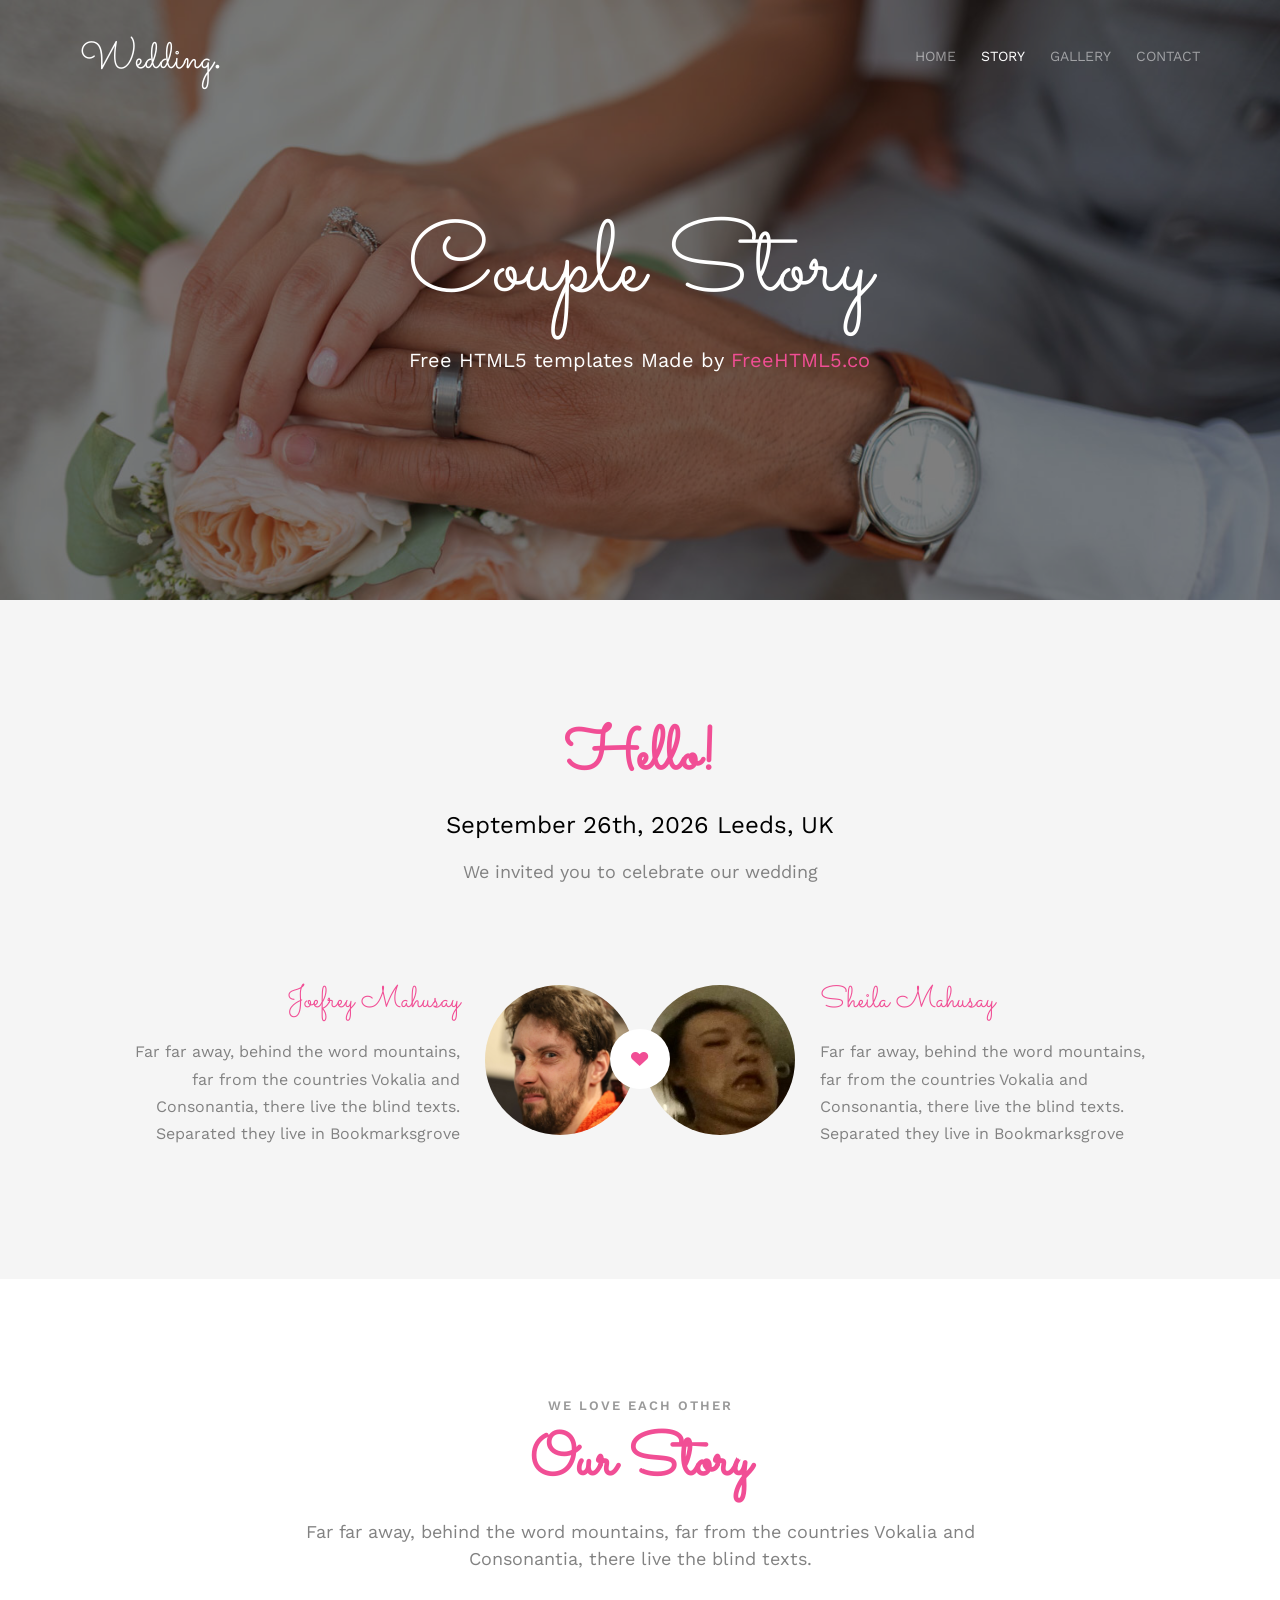
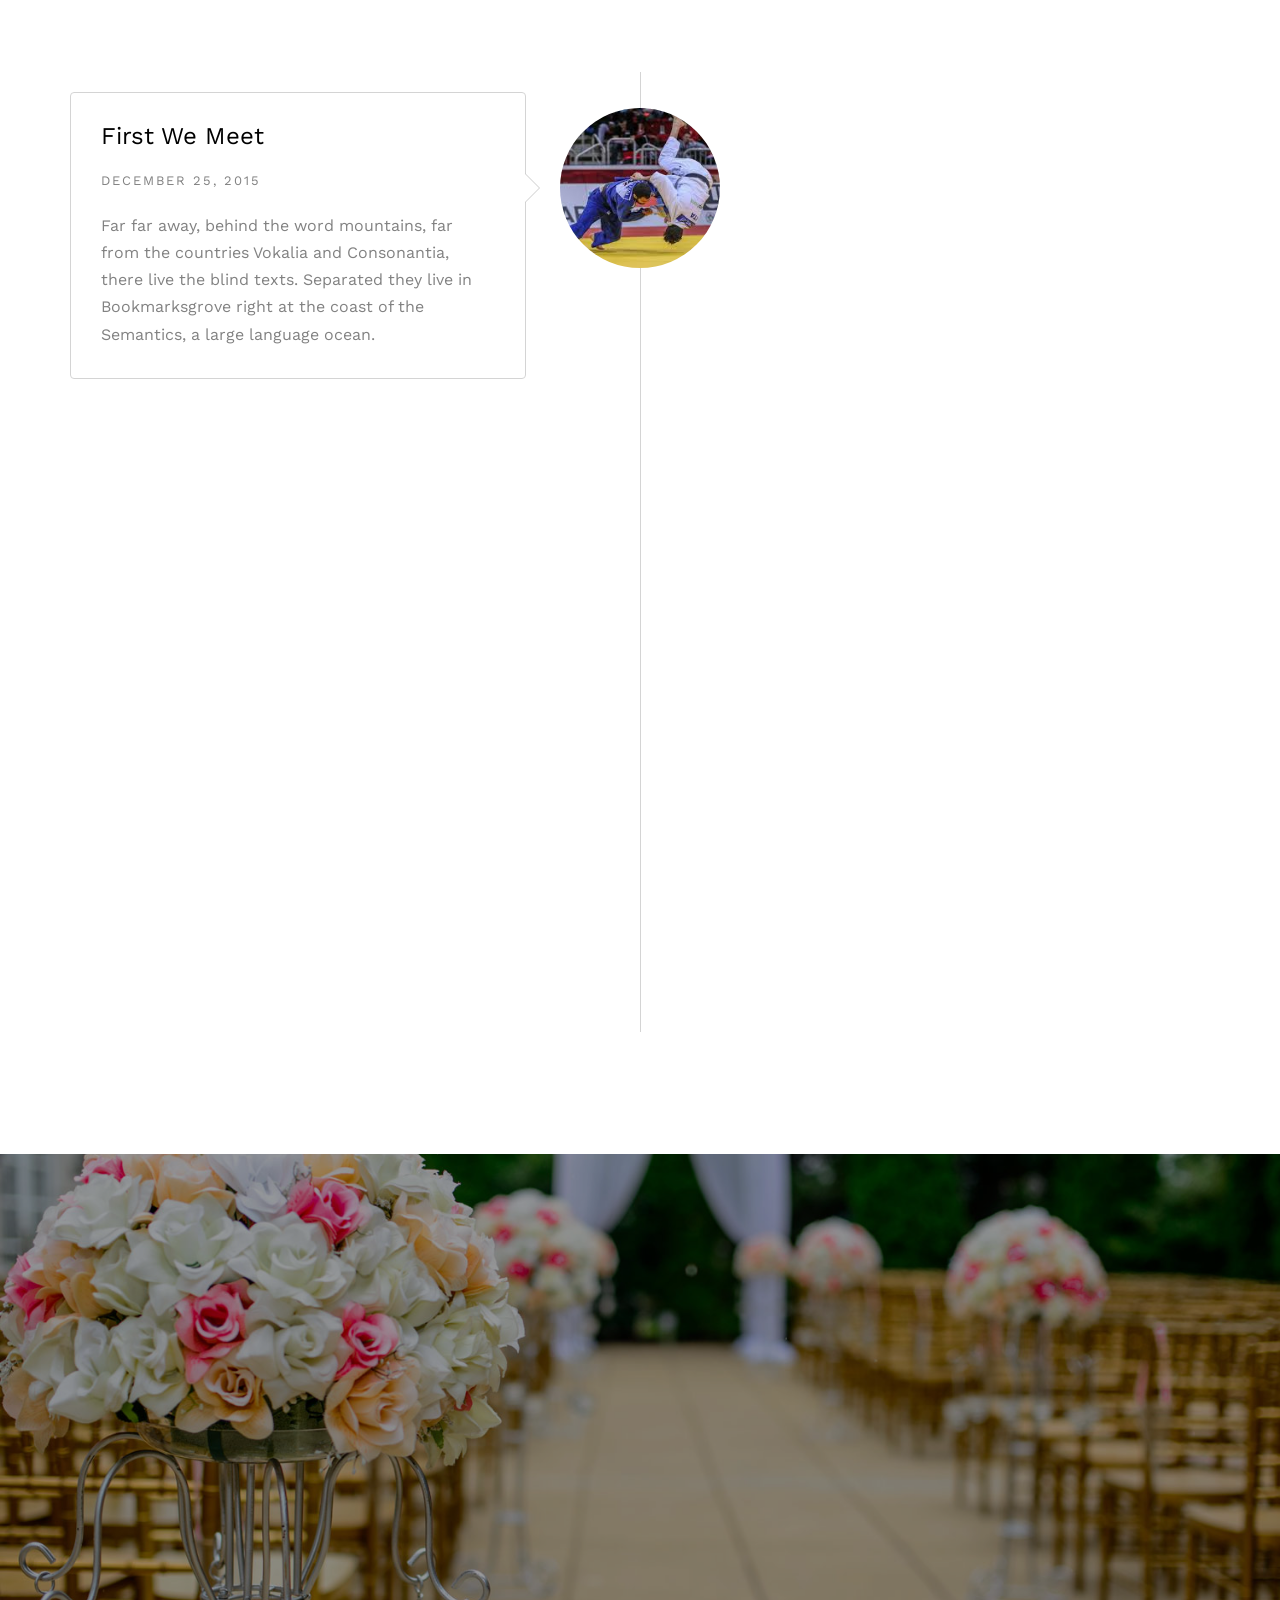
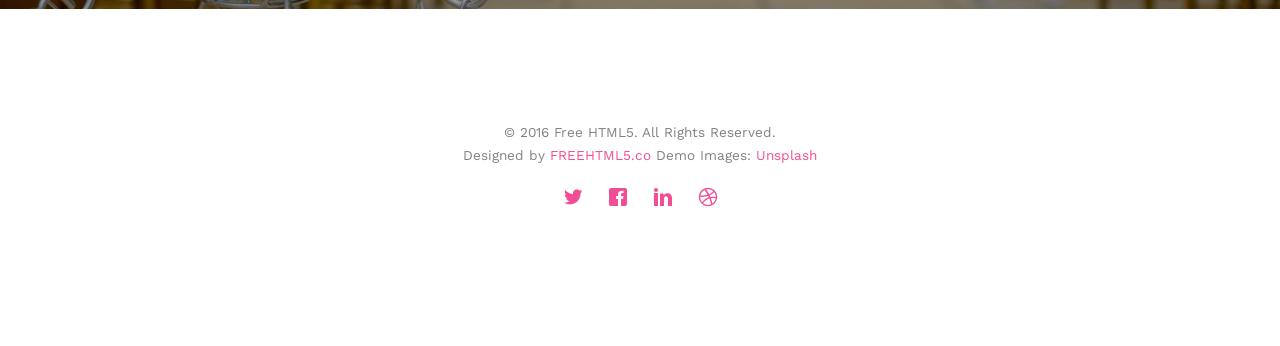
<file: about.html>
<!DOCTYPE html>
<!--[if lt IE 7]>      <html class="no-js lt-ie9 lt-ie8 lt-ie7"> <![endif]-->
<!--[if IE 7]>         <html class="no-js lt-ie9 lt-ie8"> <![endif]-->
<!--[if IE 8]>         <html class="no-js lt-ie9"> <![endif]-->
<!--[if gt IE 8]><!--> <html class="no-js"> <!--<![endif]-->
	<head>
	<meta charset="utf-8">
	<meta http-equiv="X-UA-Compatible" content="IE=edge">
	<title>Chris &amp; Rosi</title>
	<meta name="viewport" content="width=device-width, initial-scale=1">
	<meta name="description" content="Free HTML5 Template by FREEHTML5.CO" />
	<meta name="keywords" content="free html5, free template, free bootstrap, html5, css3, mobile first, responsive" />
	<meta name="author" content="FREEHTML5.CO" />

  <!-- 
	//////////////////////////////////////////////////////

	FREE HTML5 TEMPLATE 
	DESIGNED & DEVELOPED by FREEHTML5.CO
		
	Website: 		http://freehtml5.co/
	Email: 			info@freehtml5.co
	Twitter: 		http://twitter.com/fh5co
	Facebook: 		https://www.facebook.com/fh5co

	//////////////////////////////////////////////////////
	 -->

  	<!-- Facebook and Twitter integration -->
	<meta property="og:title" content=""/>
	<meta property="og:image" content=""/>
	<meta property="og:url" content=""/>
	<meta property="og:site_name" content=""/>
	<meta property="og:description" content=""/>
	<meta name="twitter:title" content="" />
	<meta name="twitter:image" content="" />
	<meta name="twitter:url" content="" />
	<meta name="twitter:card" content="" />

	<link href='https://fonts.googleapis.com/css?family=Work+Sans:400,300,600,400italic,700' rel='stylesheet' type='text/css'>
	<link href="https://fonts.googleapis.com/css?family=Sacramento" rel="stylesheet">
	
	<!-- Animate.css -->
	<link rel="stylesheet" href="css/animate.css">
	<!-- Icomoon Icon Fonts-->
	<link rel="stylesheet" href="css/icomoon.css">
	<!-- Bootstrap  -->
	<link rel="stylesheet" href="css/bootstrap.css">

	<!-- Magnific Popup -->
	<link rel="stylesheet" href="css/magnific-popup.css">

	<!-- Owl Carousel  -->
	<link rel="stylesheet" href="css/owl.carousel.min.css">
	<link rel="stylesheet" href="css/owl.theme.default.min.css">

	<!-- Theme style  -->
	<link rel="stylesheet" href="css/style.css">

	<!-- Modernizr JS -->
	<script src="js/modernizr-2.6.2.min.js"></script>
	<!-- FOR IE9 below -->
	<!--[if lt IE 9]>
	<script src="js/respond.min.js"></script>
	<![endif]-->

	</head>
	<body>
		
	<div class="fh5co-loader"></div>
	
	<div id="page">
	<nav class="fh5co-nav" role="navigation">
		<div class="container">
			<div class="row">
				<div class="col-xs-2">
					<div id="fh5co-logo"><a href="index.html">Wedding<strong>.</strong></a></div>
				</div>
				<div class="col-xs-10 text-right menu-1">
					<ul>
						<li><a href="index.html">Home</a></li>
						<li class="active"><a href="about.html">Story</a></li>
						<li class="has-dropdown">
							<a href="gallery.html">Gallery</a>
							<ul class="dropdown">
								<li><a href="#">HTML5</a></li>
								<li><a href="#">CSS3</a></li>
								<li><a href="#">Sass</a></li>
								<li><a href="#">jQuery</a></li>
							</ul>
						</li>
						<li><a href="contact.html">Contact</a></li>
					</ul>
				</div>
			</div>
			
		</div>
	</nav>

	<header id="fh5co-header" class="fh5co-cover fh5co-cover-sm" role="banner" style="background-image:url(images/img_bg_1.jpg);">
		<div class="overlay"></div>
		<div class="fh5co-container">
			<div class="row">
				<div class="col-md-8 col-md-offset-2 text-center">
					<div class="display-t">
						<div class="display-tc animate-box" data-animate-effect="fadeIn">
							<h1>Couple Story</h1>
							<h2>Free HTML5 templates Made by <a href="http://freehtml5.co" target="_blank">FreeHTML5.co</a></h2>
						</div>
					</div>
				</div>
			</div>
		</div>
	</header>

	<div id="fh5co-couple" class="fh5co-section-gray">
		<div class="container">
			<div class="row">
				<div class="col-md-8 col-md-offset-2 text-center fh5co-heading animate-box">
					<h2>Hello!</h2>
					<h3>September 26th, 2026 Leeds, UK</h3>
					<p>We invited you to celebrate our wedding</p>
				</div>
			</div>
			<div class="couple-wrap animate-box">
				<div class="couple-half">
					<div class="groom">
						<img src="images/groom.jpg" alt="groom" class="img-responsive">
					</div>
					<div class="desc-groom">
						<h3>Joefrey Mahusay</h3>
						<p>Far far away, behind the word mountains, far from the countries Vokalia and Consonantia, there live the blind texts. Separated they live in Bookmarksgrove</p>
					</div>
				</div>
				<p class="heart text-center"><i class="icon-heart2"></i></p>
				<div class="couple-half">
					<div class="bride">
						<img src="images/bride.jpg" alt="groom" class="img-responsive">
					</div>
					<div class="desc-bride">
						<h3>Sheila Mahusay</h3>
						<p>Far far away, behind the word mountains, far from the countries Vokalia and Consonantia, there live the blind texts. Separated they live in Bookmarksgrove</p>
					</div>
				</div>
			</div>
		</div>
	</div>

	<div id="fh5co-couple-story">
		<div class="container">
			<div class="row">
				<div class="col-md-8 col-md-offset-2 text-center fh5co-heading animate-box">
					<span>We Love Each Other</span>
					<h2>Our Story</h2>
					<p>Far far away, behind the word mountains, far from the countries Vokalia and Consonantia, there live the blind texts.</p>
				</div>
			</div>
			<div class="row">
				<div class="col-md-12 col-md-offset-0">
					<ul class="timeline animate-box">
						<li class="animate-box">
							<div class="timeline-badge" style="background-image:url(images/couple-1.jpg);"></div>
							<div class="timeline-panel">
								<div class="timeline-heading">
									<h3 class="timeline-title">First We Meet</h3>
									<span class="date">December 25, 2015</span>
								</div>
								<div class="timeline-body">
									<p>Far far away, behind the word mountains, far from the countries Vokalia and Consonantia, there live the blind texts. Separated they live in Bookmarksgrove right at the coast of the Semantics, a large language ocean.</p>
								</div>
							</div>
						</li>
						<li class="timeline-inverted animate-box">
							<div class="timeline-badge" style="background-image:url(images/couple-2.jpg);"></div>
							<div class="timeline-panel">
								<div class="timeline-heading">
									<h3 class="timeline-title">First Date</h3>
									<span class="date">December 28, 2015</span>
								</div>
								<div class="timeline-body">
									<p>Far far away, behind the word mountains, far from the countries Vokalia and Consonantia, there live the blind texts. Separated they live in Bookmarksgrove right at the coast of the Semantics, a large language ocean.</p>
								</div>
							</div>
						</li>
						<li class="animate-box">
							<div class="timeline-badge" style="background-image:url(images/couple-3.jpg);"></div>
							<div class="timeline-panel">
								<div class="timeline-heading">
									<h3 class="timeline-title">In A Relationship</h3>
									<span class="date">January 1, 2016</span>
								</div>
								<div class="timeline-body">
									<p>Far far away, behind the word mountains, far from the countries Vokalia and Consonantia, there live the blind texts. Separated they live in Bookmarksgrove right at the coast of the Semantics, a large language ocean.</p>
								</div>
							</div>
						</li>
			    	</ul>
				</div>
			</div>
		</div>
	</div>

	<div id="fh5co-started" class="fh5co-bg" style="background-image:url(images/img_bg_4.jpg);">
		<div class="overlay"></div>
		<div class="container">
			<div class="row animate-box">
				<div class="col-md-8 col-md-offset-2 text-center fh5co-heading">
					<h2>Are You Attending?</h2>
					<p>Please Fill-up the form to notify you that you're attending. Thanks.</p>
				</div>
			</div>
			<div class="row animate-box">
				<div class="col-md-10 col-md-offset-1">
					<form class="form-inline">
						<div class="col-md-4 col-sm-4">
							<div class="form-group">
								<label for="name" class="sr-only">Name</label>
								<input type="name" class="form-control" id="name" placeholder="Name">
							</div>
						</div>
						<div class="col-md-4 col-sm-4">
							<div class="form-group">
								<label for="email" class="sr-only">Email</label>
								<input type="email" class="form-control" id="email" placeholder="Email">
							</div>
						</div>
						<div class="col-md-4 col-sm-4">
							<button type="submit" class="btn btn-default btn-block">I am Attending</button>
						</div>
					</form>
				</div>
			</div>
		</div>
	</div>

	<footer id="fh5co-footer" role="contentinfo">
		<div class="container">
			<!-- <div class="row row-pb-md">
				<div class="col-md-4 fh5co-widget">
					<h3>The Company</h3>
					<p>Facilis ipsum reprehenderit nemo molestias. Aut cum mollitia reprehenderit. Eos cumque dicta adipisci architecto culpa amet.</p>
					<p><a href="#">Learn More</a></p>
				</div>
				<div class="col-md-2 col-sm-4 col-xs-6 col-md-push-1">
					<ul class="fh5co-footer-links">
						<li><a href="#">About</a></li>
						<li><a href="#">Help</a></li>
						<li><a href="#">Contact</a></li>
						<li><a href="#">Terms</a></li>
						<li><a href="#">Meetups</a></li>
					</ul>
				</div>

				<div class="col-md-2 col-sm-4 col-xs-6 col-md-push-1">
					<ul class="fh5co-footer-links">
						<li><a href="#">Shop</a></li>
						<li><a href="#">Privacy</a></li>
						<li><a href="#">Testimonials</a></li>
						<li><a href="#">Handbook</a></li>
						<li><a href="#">Held Desk</a></li>
					</ul>
				</div>

				<div class="col-md-2 col-sm-4 col-xs-6 col-md-push-1">
					<ul class="fh5co-footer-links">
						<li><a href="#">Find Designers</a></li>
						<li><a href="#">Find Deelopers</a></li>
						<li><a href="#">Teams</a></li>
						<li><a href="#">Advertise</a></li>
						<li><a href="#">API</a></li>
					</ul>
				</div>
			</div> -->

			<div class="row copyright">
				<div class="col-md-12 text-center">
					<p>
						<small class="block">&copy; 2016 Free HTML5. All Rights Reserved.</small> 
						<small class="block">Designed by <a href="http://freehtml5.co/" target="_blank">FREEHTML5.co</a> Demo Images: <a href="http://unsplash.co/" target="_blank">Unsplash</a></small>
					</p>
					<p>
						<ul class="fh5co-social-icons">
							<li><a href="#"><i class="icon-twitter"></i></a></li>
							<li><a href="#"><i class="icon-facebook"></i></a></li>
							<li><a href="#"><i class="icon-linkedin"></i></a></li>
							<li><a href="#"><i class="icon-dribbble"></i></a></li>
						</ul>
					</p>
				</div>
			</div>

		</div>
	</footer>
	</div>

	<div class="gototop js-top">
		<a href="#" class="js-gotop"><i class="icon-arrow-up"></i></a>
	</div>
	
	<!-- jQuery -->
	<script src="js/jquery.min.js"></script>
	<!-- jQuery Easing -->
	<script src="js/jquery.easing.1.3.js"></script>
	<!-- Bootstrap -->
	<script src="js/bootstrap.min.js"></script>
	<!-- Waypoints -->
	<script src="js/jquery.waypoints.min.js"></script>
	<!-- Carousel -->
	<script src="js/owl.carousel.min.js"></script>
	<!-- countTo -->
	<script src="js/jquery.countTo.js"></script>

	<!-- Stellar -->
	<script src="js/jquery.stellar.min.js"></script>
	<!-- Magnific Popup -->
	<script src="js/jquery.magnific-popup.min.js"></script>
	<script src="js/magnific-popup-options.js"></script>

	<!-- Main -->
	<script src="js/main.js"></script>

	</body>
</html>
</file>
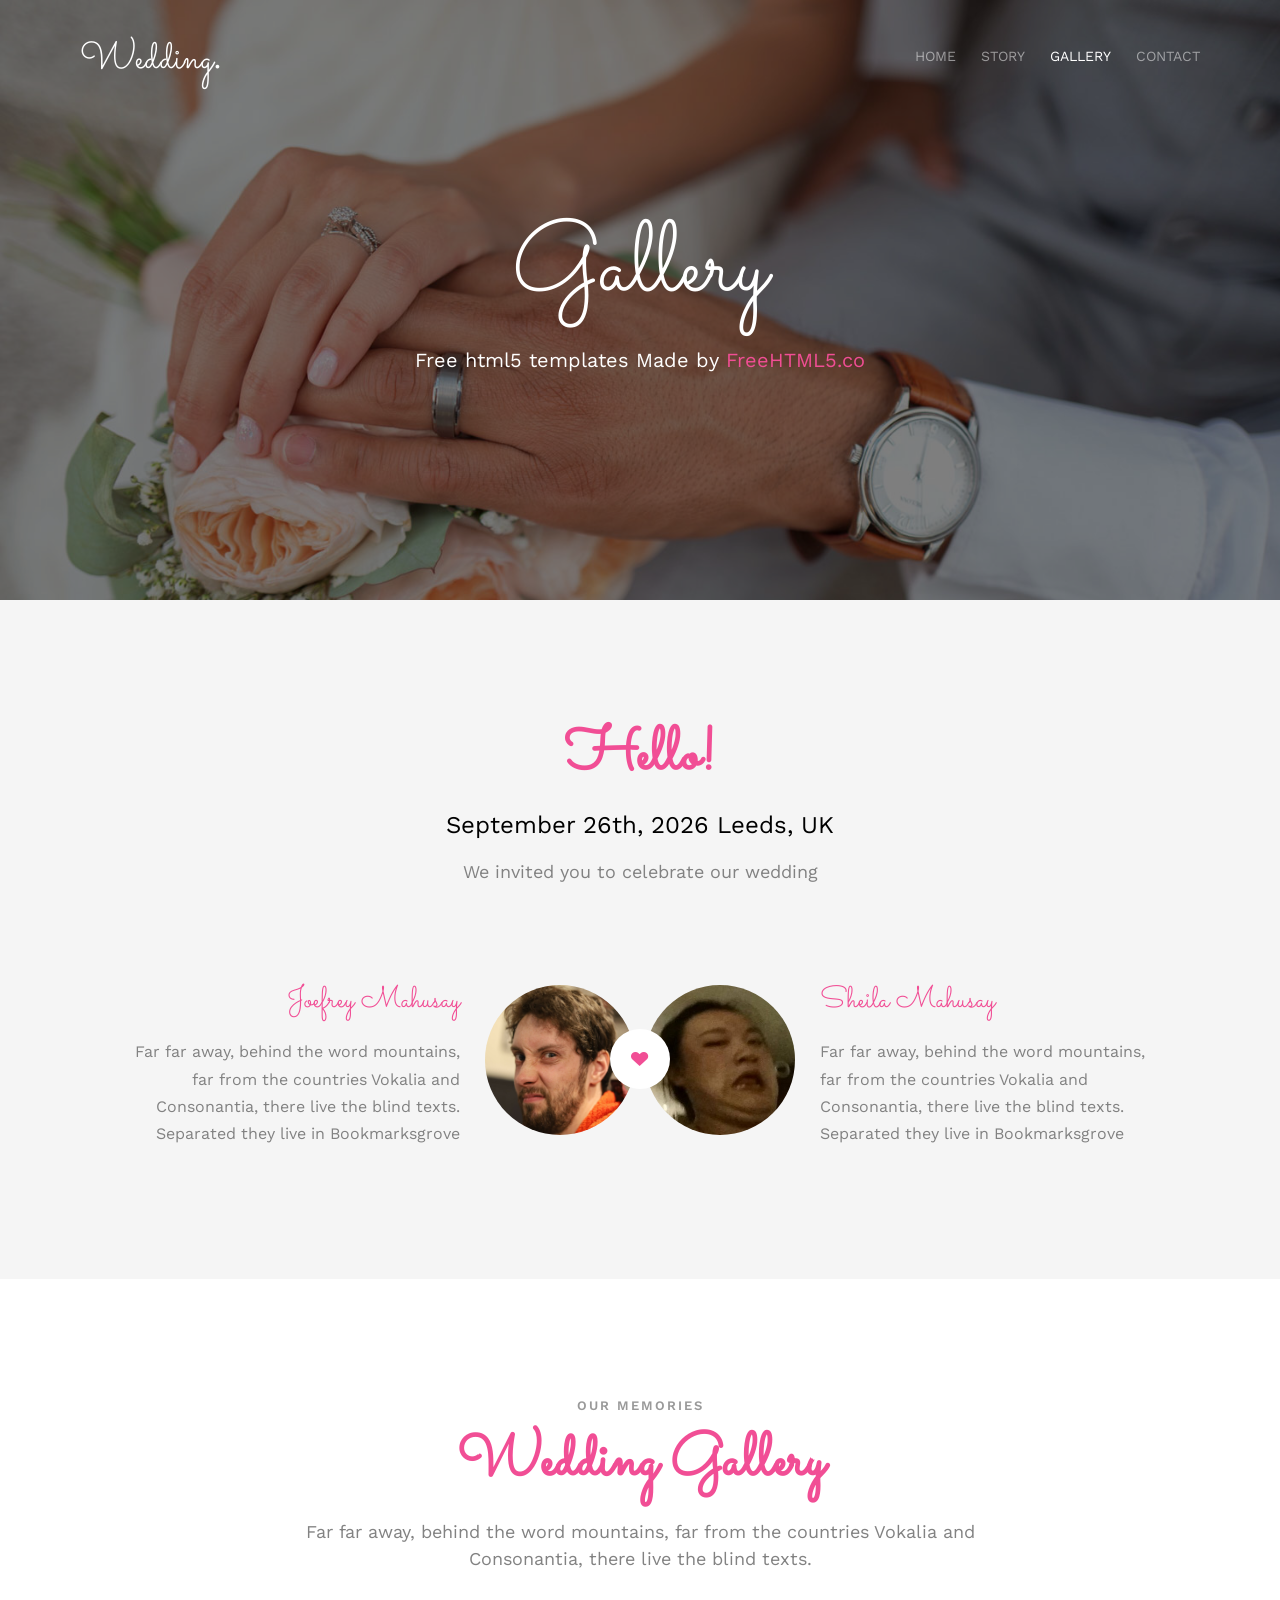
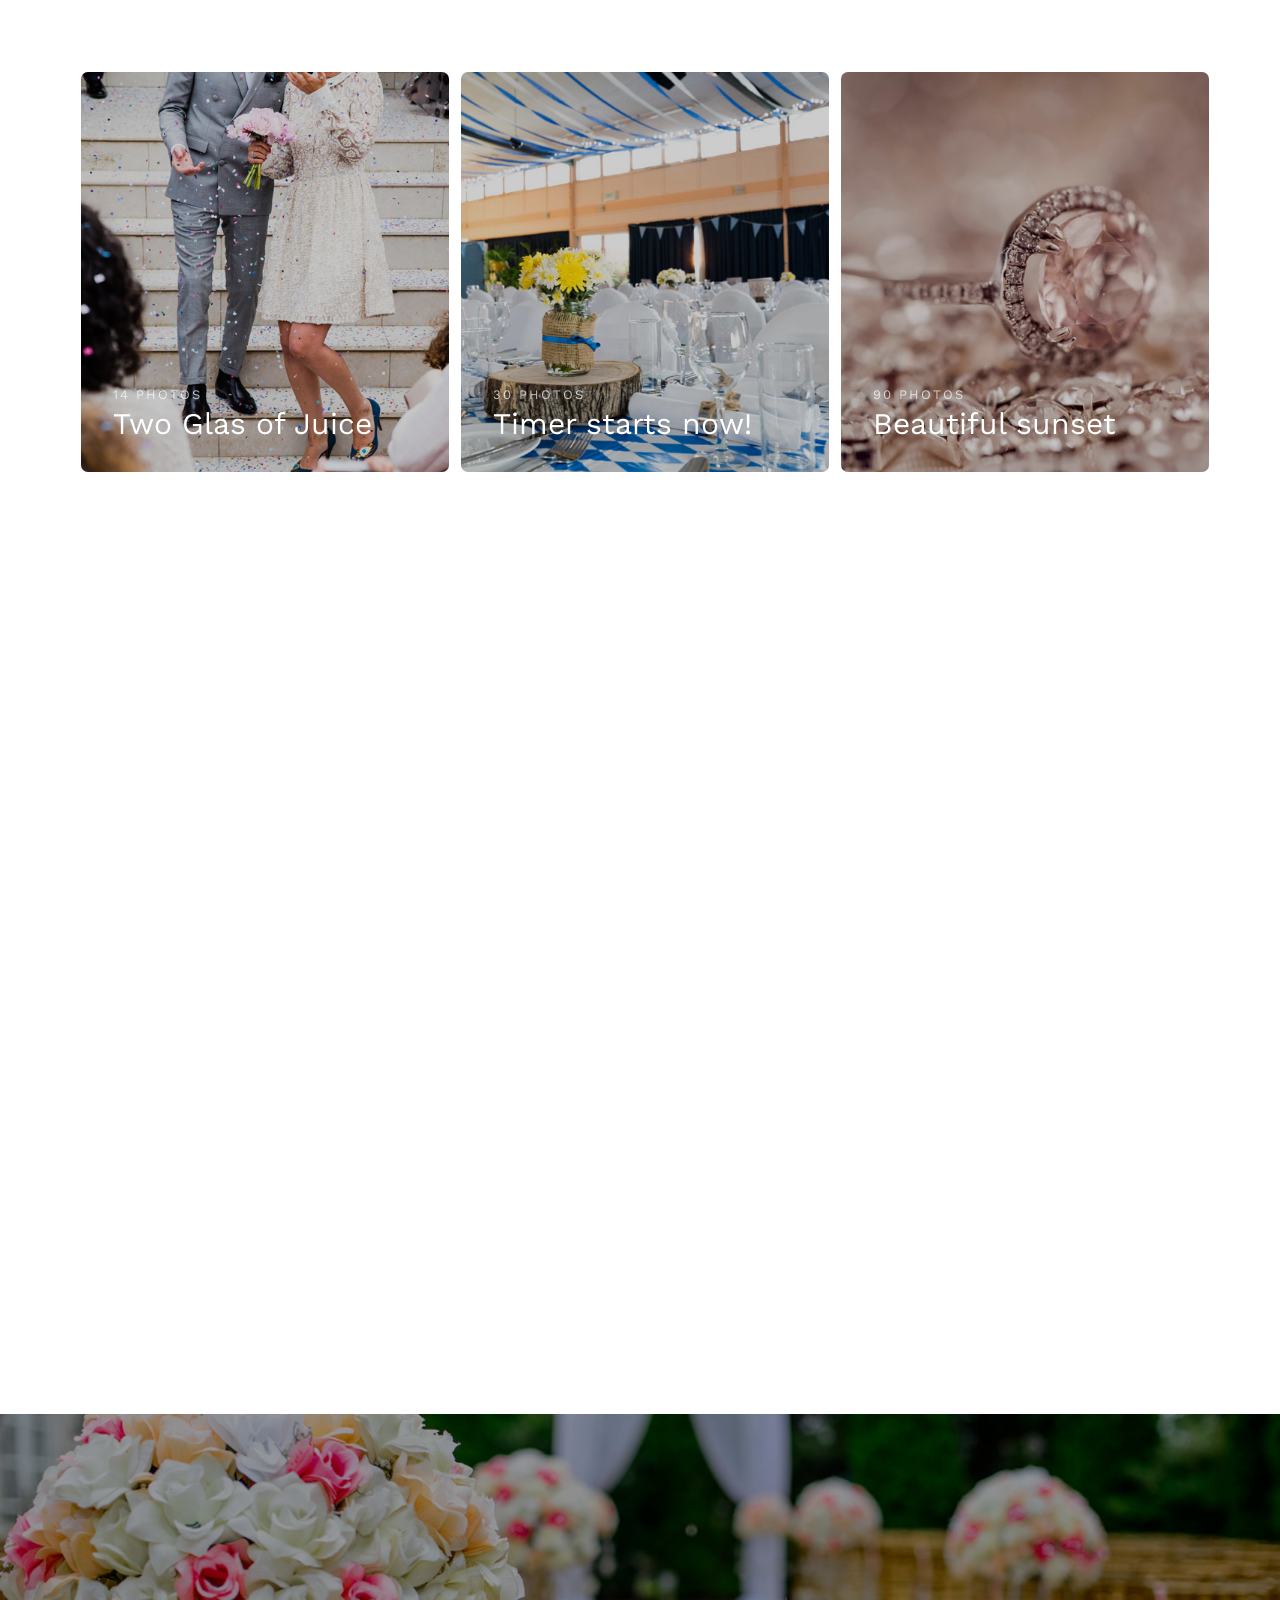
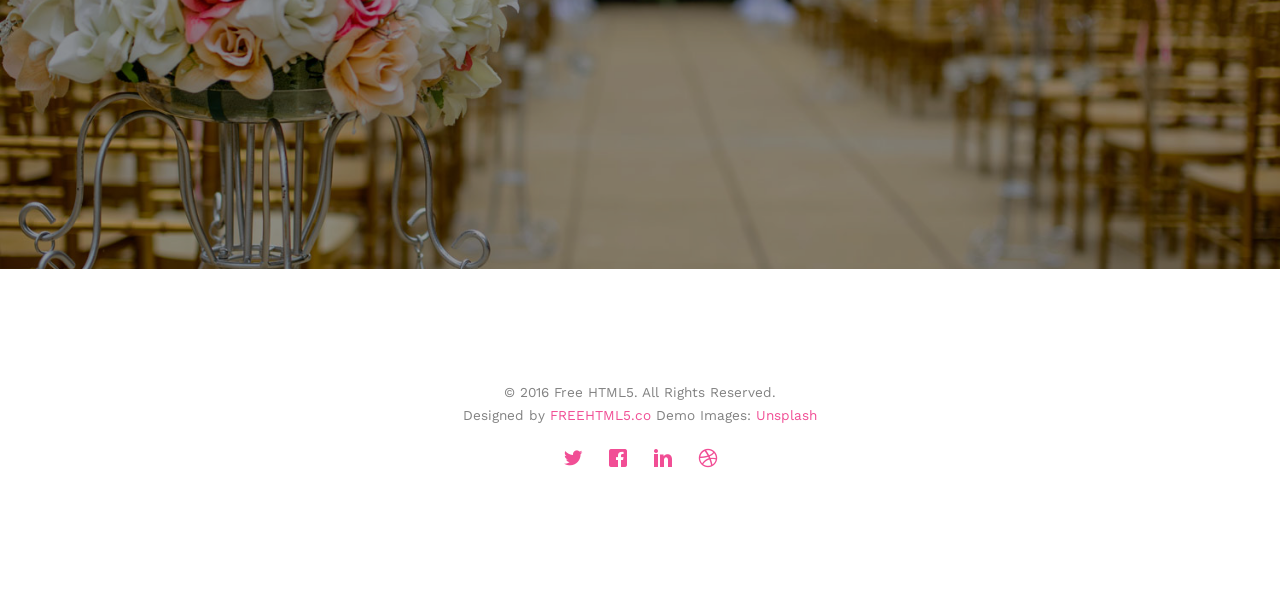
<file: gallery.html>
<!DOCTYPE html>
<!--[if lt IE 7]>      <html class="no-js lt-ie9 lt-ie8 lt-ie7"> <![endif]-->
<!--[if IE 7]>         <html class="no-js lt-ie9 lt-ie8"> <![endif]-->
<!--[if IE 8]>         <html class="no-js lt-ie9"> <![endif]-->
<!--[if gt IE 8]><!--> <html class="no-js"> <!--<![endif]-->
	<head>
	<meta charset="utf-8">
	<meta http-equiv="X-UA-Compatible" content="IE=edge">
	<title>Chris &amp; Rosi</title>
	<meta name="viewport" content="width=device-width, initial-scale=1">
	<meta name="description" content="Free HTML5 Template by FREEHTML5.CO" />
	<meta name="keywords" content="free html5, free template, free bootstrap, html5, css3, mobile first, responsive" />
	<meta name="author" content="FREEHTML5.CO" />

  <!-- 
	//////////////////////////////////////////////////////

	FREE HTML5 TEMPLATE 
	DESIGNED & DEVELOPED by FREEHTML5.CO
		
	Website: 		http://freehtml5.co/
	Email: 			info@freehtml5.co
	Twitter: 		http://twitter.com/fh5co
	Facebook: 		https://www.facebook.com/fh5co

	//////////////////////////////////////////////////////
	 -->

  	<!-- Facebook and Twitter integration -->
	<meta property="og:title" content=""/>
	<meta property="og:image" content=""/>
	<meta property="og:url" content=""/>
	<meta property="og:site_name" content=""/>
	<meta property="og:description" content=""/>
	<meta name="twitter:title" content="" />
	<meta name="twitter:image" content="" />
	<meta name="twitter:url" content="" />
	<meta name="twitter:card" content="" />

	<link href='https://fonts.googleapis.com/css?family=Work+Sans:400,300,600,400italic,700' rel='stylesheet' type='text/css'>
	<link href="https://fonts.googleapis.com/css?family=Sacramento" rel="stylesheet">
	
	<!-- Animate.css -->
	<link rel="stylesheet" href="css/animate.css">
	<!-- Icomoon Icon Fonts-->
	<link rel="stylesheet" href="css/icomoon.css">
	<!-- Bootstrap  -->
	<link rel="stylesheet" href="css/bootstrap.css">

	<!-- Magnific Popup -->
	<link rel="stylesheet" href="css/magnific-popup.css">

	<!-- Owl Carousel  -->
	<link rel="stylesheet" href="css/owl.carousel.min.css">
	<link rel="stylesheet" href="css/owl.theme.default.min.css">

	<!-- Theme style  -->
	<link rel="stylesheet" href="css/style.css">

	<!-- Modernizr JS -->
	<script src="js/modernizr-2.6.2.min.js"></script>
	<!-- FOR IE9 below -->
	<!--[if lt IE 9]>
	<script src="js/respond.min.js"></script>
	<![endif]-->

	</head>
	<body>
		
	<div class="fh5co-loader"></div>
	
	<div id="page">
	<nav class="fh5co-nav" role="navigation">
		<div class="container">
			<div class="row">
				<div class="col-xs-2">
					<div id="fh5co-logo"><a href="index.html">Wedding<strong>.</strong></a></div>
				</div>
				<div class="col-xs-10 text-right menu-1">
					<ul>
						<li><a href="index.html">Home</a></li>
						<li><a href="about.html">Story</a></li>
						<li class="has-dropdown active">
							<a href="gallery.html">Gallery</a>
							<ul class="dropdown">
								<li><a href="#">HTML5</a></li>
								<li><a href="#">CSS3</a></li>
								<li><a href="#">Sass</a></li>
								<li><a href="#">jQuery</a></li>
							</ul>
						</li>
						<li><a href="contact.html">Contact</a></li>
					</ul>
				</div>
			</div>
			
		</div>
	</nav>

	<header id="fh5co-header" class="fh5co-cover fh5co-cover-sm" role="banner" style="background-image:url(images/img_bg_1.jpg);">
		<div class="overlay"></div>
		<div class="fh5co-container">
			<div class="row">
				<div class="col-md-8 col-md-offset-2 text-center">
					<div class="display-t">
						<div class="display-tc animate-box" data-animate-effect="fadeIn">
							<h1>Gallery</h1>
							<h2>Free html5 templates Made by <a href="http://freehtml5.co" target="_blank">FreeHTML5.co</a></h2>
						</div>
					</div>
				</div>
			</div>
		</div>
	</header>

	<div id="fh5co-couple" class="fh5co-section-gray">
		<div class="container">
			<div class="row">
				<div class="col-md-8 col-md-offset-2 text-center fh5co-heading animate-box">
					<h2>Hello!</h2>
					<h3>September 26th, 2026 Leeds, UK</h3>
					<p>We invited you to celebrate our wedding</p>
				</div>
			</div>
			<div class="couple-wrap animate-box">
				<div class="couple-half">
					<div class="groom">
						<img src="images/groom.jpg" alt="groom" class="img-responsive">
					</div>
					<div class="desc-groom">
						<h3>Joefrey Mahusay</h3>
						<p>Far far away, behind the word mountains, far from the countries Vokalia and Consonantia, there live the blind texts. Separated they live in Bookmarksgrove</p>
					</div>
				</div>
				<p class="heart text-center"><i class="icon-heart2"></i></p>
				<div class="couple-half">
					<div class="bride">
						<img src="images/bride.jpg" alt="groom" class="img-responsive">
					</div>
					<div class="desc-bride">
						<h3>Sheila Mahusay</h3>
						<p>Far far away, behind the word mountains, far from the countries Vokalia and Consonantia, there live the blind texts. Separated they live in Bookmarksgrove</p>
					</div>
				</div>
			</div>
		</div>
	</div>

	<div id="fh5co-gallery">
		<div class="container">
			<div class="row">
				<div class="col-md-8 col-md-offset-2 text-center fh5co-heading animate-box">
					<span>Our Memories</span>
					<h2>Wedding Gallery</h2>
					<p>Far far away, behind the word mountains, far from the countries Vokalia and Consonantia, there live the blind texts.</p>
				</div>
			</div>
			<div class="row row-bottom-padded-md">
				<div class="col-md-12">
					<ul id="fh5co-gallery-list">
						
						<li class="one-third animate-box" data-animate-effect="fadeIn" style="background-image: url(images/gallery-1.jpg); "> 
						<a href="images/gallery-1.jpg">
							<div class="case-studies-summary">
								<span>14 Photos</span>
								<h2>Two Glas of Juice</h2>
							</div>
						</a>
					</li>
					<li class="one-third animate-box" data-animate-effect="fadeIn" style="background-image: url(images/gallery-2.jpg); ">
						<a href="#" class="color-2">
							<div class="case-studies-summary">
								<span>30 Photos</span>
								<h2>Timer starts now!</h2>
							</div>
						</a>
					</li>


					<li class="one-third animate-box" data-animate-effect="fadeIn" style="background-image: url(images/gallery-3.jpg); ">
						<a href="#" class="color-3">
							<div class="case-studies-summary">
								<span>90 Photos</span>
								<h2>Beautiful sunset</h2>
							</div>
						</a>
					</li>
					<li class="one-third animate-box" data-animate-effect="fadeIn" style="background-image: url(images/gallery-4.jpg); ">
						<a href="#" class="color-4">
							<div class="case-studies-summary">
								<span>12 Photos</span>
								<h2>Company's Conference Room</h2>
							</div>
						</a>
					</li>

						<li class="one-third animate-box" data-animate-effect="fadeIn" style="background-image: url(images/gallery-5.jpg); ">
							<a href="#" class="color-3">
								<div class="case-studies-summary">
									<span>50 Photos</span>
									<h2>Useful baskets</h2>
								</div>
							</a>
						</li>
						<li class="one-third animate-box" data-animate-effect="fadeIn" style="background-image: url(images/gallery-6.jpg); ">
							<a href="#" class="color-4">
								<div class="case-studies-summary">
									<span>45 Photos</span>
									<h2>Skater man in the road</h2>
								</div>
							</a>
						</li>

						<li class="one-third animate-box" data-animate-effect="fadeIn" style="background-image: url(images/gallery-7.jpg); ">
							<a href="#" class="color-4">
								<div class="case-studies-summary">
									<span>35 Photos</span>
									<h2>Two Glas of Juice</h2>
								</div>
							</a>
						</li>

						<li class="one-third animate-box" data-animate-effect="fadeIn" style="background-image: url(images/gallery-8.jpg); "> 
							<a href="#" class="color-5">
								<div class="case-studies-summary">
									<span>90 Photos</span>
									<h2>Timer starts now!</h2>
								</div>
							</a>
						</li>
						<li class="one-third animate-box" data-animate-effect="fadeIn" style="background-image: url(images/gallery-9.jpg); ">
							<a href="#" class="color-6">
								<div class="case-studies-summary">
									<span>56 Photos</span>
									<h2>Beautiful sunset</h2>
								</div>
							</a>
						</li>
					</ul>		
				</div>
			</div>
		</div>
	</div>

	<div id="fh5co-started" class="fh5co-bg" style="background-image:url(images/img_bg_4.jpg);">
		<div class="overlay"></div>
		<div class="container">
			<div class="row animate-box">
				<div class="col-md-8 col-md-offset-2 text-center fh5co-heading">
					<h2>Are You Attending?</h2>
					<p>Please Fill-up the form to notify you that you're attending. Thanks.</p>
				</div>
			</div>
			<div class="row animate-box">
				<div class="col-md-10 col-md-offset-1">
					<form class="form-inline">
						<div class="col-md-4 col-sm-4">
							<div class="form-group">
								<label for="name" class="sr-only">Name</label>
								<input type="name" class="form-control" id="name" placeholder="Name">
							</div>
						</div>
						<div class="col-md-4 col-sm-4">
							<div class="form-group">
								<label for="email" class="sr-only">Email</label>
								<input type="email" class="form-control" id="email" placeholder="Email">
							</div>
						</div>
						<div class="col-md-4 col-sm-4">
							<button type="submit" class="btn btn-default btn-block">I am Attending</button>
						</div>
					</form>
				</div>
			</div>
		</div>
	</div>

	<footer id="fh5co-footer" role="contentinfo">
		<div class="container">

			<div class="row copyright">
				<div class="col-md-12 text-center">
					<p>
						<small class="block">&copy; 2016 Free HTML5. All Rights Reserved.</small> 
						<small class="block">Designed by <a href="http://freehtml5.co/" target="_blank">FREEHTML5.co</a> Demo Images: <a href="http://unsplash.co/" target="_blank">Unsplash</a></small>
					</p>
					<p>
						<ul class="fh5co-social-icons">
							<li><a href="#"><i class="icon-twitter"></i></a></li>
							<li><a href="#"><i class="icon-facebook"></i></a></li>
							<li><a href="#"><i class="icon-linkedin"></i></a></li>
							<li><a href="#"><i class="icon-dribbble"></i></a></li>
						</ul>
					</p>
				</div>
			</div>

		</div>
	</footer>
	</div>

	<div class="gototop js-top">
		<a href="#" class="js-gotop"><i class="icon-arrow-up"></i></a>
	</div>
	
	<!-- jQuery -->
	<script src="js/jquery.min.js"></script>
	<!-- jQuery Easing -->
	<script src="js/jquery.easing.1.3.js"></script>
	<!-- Bootstrap -->
	<script src="js/bootstrap.min.js"></script>
	<!-- Waypoints -->
	<script src="js/jquery.waypoints.min.js"></script>
	<!-- Carousel -->
	<script src="js/owl.carousel.min.js"></script>
	<!-- countTo -->
	<script src="js/jquery.countTo.js"></script>

	<!-- Stellar -->
	<script src="js/jquery.stellar.min.js"></script>
	<!-- Magnific Popup -->
	<script src="js/jquery.magnific-popup.min.js"></script>
	<script src="js/magnific-popup-options.js"></script>

	<!-- Main -->
	<script src="js/main.js"></script>


	</body>
</html>
</file>
<file: css/icomoon.css>
@font-face {
  font-family: 'icomoon';
  src:  url('../fonts/icomoon/icomoon.eot?6iuir');
  src:  url('../fonts/icomoon/icomoon.eot?6iuir#iefix') format('embedded-opentype'),
    url('../fonts/icomoon/icomoon.ttf?6iuir') format('truetype'),
    url('../fonts/icomoon/icomoon.woff?6iuir') format('woff'),
    url('../fonts/icomoon/icomoon.svg?6iuir#icomoon') format('svg');
  font-weight: normal;
  font-style: normal;
}

[class^="icon-"], [class*=" icon-"] {
  /* use !important to prevent issues with browser extensions that change fonts */
  font-family: 'icomoon' !important;
  speak: none;
  font-style: normal;
  font-weight: normal;
  font-variant: normal;
  text-transform: none;
  line-height: 1;

  /* Better Font Rendering =========== */
  -webkit-font-smoothing: antialiased;
  -moz-osx-font-smoothing: grayscale;
}

.icon-eye:before {
  content: "\e000";
}
.icon-paper-clip:before {
  content: "\e001";
}
.icon-mail:before {
  content: "\e002";
}
.icon-toggle:before {
  content: "\e003";
}
.icon-layout:before {
  content: "\e004";
}
.icon-link:before {
  content: "\e005";
}
.icon-bell:before {
  content: "\e006";
}
.icon-lock:before {
  content: "\e007";
}
.icon-unlock:before {
  content: "\e008";
}
.icon-ribbon:before {
  content: "\e009";
}
.icon-image:before {
  content: "\e010";
}
.icon-signal:before {
  content: "\e011";
}
.icon-target:before {
  content: "\e012";
}
.icon-clipboard:before {
  content: "\e013";
}
.icon-clock:before {
  content: "\e014";
}
.icon-watch:before {
  content: "\e015";
}
.icon-air-play:before {
  content: "\e016";
}
.icon-camera:before {
  content: "\e017";
}
.icon-video:before {
  content: "\e018";
}
.icon-disc:before {
  content: "\e019";
}
.icon-printer:before {
  content: "\e020";
}
.icon-monitor:before {
  content: "\e021";
}
.icon-server:before {
  content: "\e022";
}
.icon-cog:before {
  content: "\e023";
}
.icon-heart:before {
  content: "\e024";
}
.icon-paragraph:before {
  content: "\e025";
}
.icon-align-justify:before {
  content: "\e026";
}
.icon-align-left:before {
  content: "\e027";
}
.icon-align-center:before {
  content: "\e028";
}
.icon-align-right:before {
  content: "\e029";
}
.icon-book:before {
  content: "\e030";
}
.icon-layers:before {
  content: "\e031";
}
.icon-stack:before {
  content: "\e032";
}
.icon-stack-2:before {
  content: "\e033";
}
.icon-paper:before {
  content: "\e034";
}
.icon-paper-stack:before {
  content: "\e035";
}
.icon-search:before {
  content: "\e036";
}
.icon-zoom-in:before {
  content: "\e037";
}
.icon-zoom-out:before {
  content: "\e038";
}
.icon-reply:before {
  content: "\e039";
}
.icon-circle-plus:before {
  content: "\e040";
}
.icon-circle-minus:before {
  content: "\e041";
}
.icon-circle-check:before {
  content: "\e042";
}
.icon-circle-cross:before {
  content: "\e043";
}
.icon-square-plus:before {
  content: "\e044";
}
.icon-square-minus:before {
  content: "\e045";
}
.icon-square-check:before {
  content: "\e046";
}
.icon-square-cross:before {
  content: "\e047";
}
.icon-microphone:before {
  content: "\e048";
}
.icon-record:before {
  content: "\e049";
}
.icon-skip-back:before {
  content: "\e050";
}
.icon-rewind:before {
  content: "\e051";
}
.icon-play:before {
  content: "\e052";
}
.icon-pause:before {
  content: "\e053";
}
.icon-stop:before {
  content: "\e054";
}
.icon-fast-forward:before {
  content: "\e055";
}
.icon-skip-forward:before {
  content: "\e056";
}
.icon-shuffle:before {
  content: "\e057";
}
.icon-repeat:before {
  content: "\e058";
}
.icon-folder:before {
  content: "\e059";
}
.icon-umbrella:before {
  content: "\e060";
}
.icon-moon:before {
  content: "\e061";
}
.icon-thermometer:before {
  content: "\e062";
}
.icon-drop:before {
  content: "\e063";
}
.icon-sun:before {
  content: "\e064";
}
.icon-cloud:before {
  content: "\e065";
}
.icon-cloud-upload:before {
  content: "\e066";
}
.icon-cloud-download:before {
  content: "\e067";
}
.icon-upload:before {
  content: "\e068";
}
.icon-download:before {
  content: "\e069";
}
.icon-location:before {
  content: "\e070";
}
.icon-location-2:before {
  content: "\e071";
}
.icon-map:before {
  content: "\e072";
}
.icon-battery:before {
  content: "\e073";
}
.icon-head:before {
  content: "\e074";
}
.icon-briefcase:before {
  content: "\e075";
}
.icon-speech-bubble:before {
  content: "\e076";
}
.icon-anchor:before {
  content: "\e077";
}
.icon-globe:before {
  content: "\e078";
}
.icon-box:before {
  content: "\e079";
}
.icon-reload:before {
  content: "\e080";
}
.icon-share:before {
  content: "\e081";
}
.icon-marquee:before {
  content: "\e082";
}
.icon-marquee-plus:before {
  content: "\e083";
}
.icon-marquee-minus:before {
  content: "\e084";
}
.icon-tag:before {
  content: "\e085";
}
.icon-power:before {
  content: "\e086";
}
.icon-command:before {
  content: "\e087";
}
.icon-alt:before {
  content: "\e088";
}
.icon-esc:before {
  content: "\e089";
}
.icon-bar-graph:before {
  content: "\e090";
}
.icon-bar-graph-2:before {
  content: "\e091";
}
.icon-pie-graph:before {
  content: "\e092";
}
.icon-star:before {
  content: "\e093";
}
.icon-arrow-left:before {
  content: "\e094";
}
.icon-arrow-right:before {
  content: "\e095";
}
.icon-arrow-up:before {
  content: "\e096";
}
.icon-arrow-down:before {
  content: "\e097";
}
.icon-volume:before {
  content: "\e098";
}
.icon-mute:before {
  content: "\e099";
}
.icon-content-right:before {
  content: "\e100";
}
.icon-content-left:before {
  content: "\e101";
}
.icon-grid:before {
  content: "\e102";
}
.icon-grid-2:before {
  content: "\e103";
}
.icon-columns:before {
  content: "\e104";
}
.icon-loader:before {
  content: "\e105";
}
.icon-bag:before {
  content: "\e106";
}
.icon-ban:before {
  content: "\e107";
}
.icon-flag:before {
  content: "\e108";
}
.icon-trash:before {
  content: "\e109";
}
.icon-expand:before {
  content: "\e110";
}
.icon-contract:before {
  content: "\e111";
}
.icon-maximize:before {
  content: "\e112";
}
.icon-minimize:before {
  content: "\e113";
}
.icon-plus:before {
  content: "\e114";
}
.icon-minus:before {
  content: "\e115";
}
.icon-check:before {
  content: "\e116";
}
.icon-cross:before {
  content: "\e117";
}
.icon-move:before {
  content: "\e118";
}
.icon-delete:before {
  content: "\e119";
}
.icon-menu:before {
  content: "\e120";
}
.icon-archive:before {
  content: "\e121";
}
.icon-inbox:before {
  content: "\e122";
}
.icon-outbox:before {
  content: "\e123";
}
.icon-file:before {
  content: "\e124";
}
.icon-file-add:before {
  content: "\e125";
}
.icon-file-subtract:before {
  content: "\e126";
}
.icon-help:before {
  content: "\e127";
}
.icon-open:before {
  content: "\e128";
}
.icon-ellipsis:before {
  content: "\e129";
}
.icon-add-to-list:before {
  content: "\e900";
}
.icon-classic-computer:before {
  content: "\e901";
}
.icon-controller-fast-backward:before {
  content: "\e902";
}
.icon-creative-commons-attribution:before {
  content: "\e903";
}
.icon-creative-commons-noderivs:before {
  content: "\e904";
}
.icon-creative-commons-noncommercial-eu:before {
  content: "\e905";
}
.icon-creative-commons-noncommercial-us:before {
  content: "\e906";
}
.icon-creative-commons-public-domain:before {
  content: "\e907";
}
.icon-creative-commons-remix:before {
  content: "\e908";
}
.icon-creative-commons-share:before {
  content: "\e909";
}
.icon-creative-commons-sharealike:before {
  content: "\e90a";
}
.icon-creative-commons:before {
  content: "\e90b";
}
.icon-document-landscape:before {
  content: "\e90c";
}
.icon-remove-user:before {
  content: "\e90d";
}
.icon-warning:before {
  content: "\e90e";
}
.icon-arrow-bold-down:before {
  content: "\e90f";
}
.icon-arrow-bold-left:before {
  content: "\e910";
}
.icon-arrow-bold-right:before {
  content: "\e911";
}
.icon-arrow-bold-up:before {
  content: "\e912";
}
.icon-arrow-down2:before {
  content: "\e913";
}
.icon-arrow-left2:before {
  content: "\e914";
}
.icon-arrow-long-down:before {
  content: "\e915";
}
.icon-arrow-long-left:before {
  content: "\e916";
}
.icon-arrow-long-right:before {
  content: "\e917";
}
.icon-arrow-long-up:before {
  content: "\e918";
}
.icon-arrow-right2:before {
  content: "\e919";
}
.icon-arrow-up2:before {
  content: "\e91a";
}
.icon-arrow-with-circle-down:before {
  content: "\e91b";
}
.icon-arrow-with-circle-left:before {
  content: "\e91c";
}
.icon-arrow-with-circle-right:before {
  content: "\e91d";
}
.icon-arrow-with-circle-up:before {
  content: "\e91e";
}
.icon-bookmark:before {
  content: "\e91f";
}
.icon-bookmarks:before {
  content: "\e920";
}
.icon-chevron-down:before {
  content: "\e921";
}
.icon-chevron-left:before {
  content: "\e922";
}
.icon-chevron-right:before {
  content: "\e923";
}
.icon-chevron-small-down:before {
  content: "\e924";
}
.icon-chevron-small-left:before {
  content: "\e925";
}
.icon-chevron-small-right:before {
  content: "\e926";
}
.icon-chevron-small-up:before {
  content: "\e927";
}
.icon-chevron-thin-down:before {
  content: "\e928";
}
.icon-chevron-thin-left:before {
  content: "\e929";
}
.icon-chevron-thin-right:before {
  content: "\e92a";
}
.icon-chevron-thin-up:before {
  content: "\e92b";
}
.icon-chevron-up:before {
  content: "\e92c";
}
.icon-chevron-with-circle-down:before {
  content: "\e92d";
}
.icon-chevron-with-circle-left:before {
  content: "\e92e";
}
.icon-chevron-with-circle-right:before {
  content: "\e92f";
}
.icon-chevron-with-circle-up:before {
  content: "\e930";
}
.icon-cloud2:before {
  content: "\e931";
}
.icon-controller-fast-forward:before {
  content: "\e932";
}
.icon-controller-jump-to-start:before {
  content: "\e933";
}
.icon-controller-next:before {
  content: "\e934";
}
.icon-controller-paus:before {
  content: "\e935";
}
.icon-controller-play:before {
  content: "\e936";
}
.icon-controller-record:before {
  content: "\e937";
}
.icon-controller-stop:before {
  content: "\e938";
}
.icon-controller-volume:before {
  content: "\e939";
}
.icon-dot-single:before {
  content: "\e93a";
}
.icon-dots-three-horizontal:before {
  content: "\e93b";
}
.icon-dots-three-vertical:before {
  content: "\e93c";
}
.icon-dots-two-horizontal:before {
  content: "\e93d";
}
.icon-dots-two-vertical:before {
  content: "\e93e";
}
.icon-download2:before {
  content: "\e93f";
}
.icon-emoji-flirt:before {
  content: "\e940";
}
.icon-flow-branch:before {
  content: "\e941";
}
.icon-flow-cascade:before {
  content: "\e942";
}
.icon-flow-line:before {
  content: "\e943";
}
.icon-flow-parallel:before {
  content: "\e944";
}
.icon-flow-tree:before {
  content: "\e945";
}
.icon-install:before {
  content: "\e946";
}
.icon-layers2:before {
  content: "\e947";
}
.icon-open-book:before {
  content: "\e948";
}
.icon-resize-100:before {
  content: "\e949";
}
.icon-resize-full-screen:before {
  content: "\e94a";
}
.icon-save:before {
  content: "\e94b";
}
.icon-select-arrows:before {
  content: "\e94c";
}
.icon-sound-mute:before {
  content: "\e94d";
}
.icon-sound:before {
  content: "\e94e";
}
.icon-trash2:before {
  content: "\e94f";
}
.icon-triangle-down:before {
  content: "\e950";
}
.icon-triangle-left:before {
  content: "\e951";
}
.icon-triangle-right:before {
  content: "\e952";
}
.icon-triangle-up:before {
  content: "\e953";
}
.icon-uninstall:before {
  content: "\e954";
}
.icon-upload-to-cloud:before {
  content: "\e955";
}
.icon-upload2:before {
  content: "\e956";
}
.icon-add-user:before {
  content: "\e957";
}
.icon-address:before {
  content: "\e958";
}
.icon-adjust:before {
  content: "\e959";
}
.icon-air:before {
  content: "\e95a";
}
.icon-aircraft-landing:before {
  content: "\e95b";
}
.icon-aircraft-take-off:before {
  content: "\e95c";
}
.icon-aircraft:before {
  content: "\e95d";
}
.icon-align-bottom:before {
  content: "\e95e";
}
.icon-align-horizontal-middle:before {
  content: "\e95f";
}
.icon-align-left2:before {
  content: "\e960";
}
.icon-align-right2:before {
  content: "\e961";
}
.icon-align-top:before {
  content: "\e962";
}
.icon-align-vertical-middle:before {
  content: "\e963";
}
.icon-archive2:before {
  content: "\e964";
}
.icon-area-graph:before {
  content: "\e965";
}
.icon-attachment:before {
  content: "\e966";
}
.icon-awareness-ribbon:before {
  content: "\e967";
}
.icon-back-in-time:before {
  content: "\e968";
}
.icon-back:before {
  content: "\e969";
}
.icon-bar-graph2:before {
  content: "\e96a";
}
.icon-battery2:before {
  content: "\e96b";
}
.icon-beamed-note:before {
  content: "\e96c";
}
.icon-bell2:before {
  content: "\e96d";
}
.icon-blackboard:before {
  content: "\e96e";
}
.icon-block:before {
  content: "\e96f";
}
.icon-book2:before {
  content: "\e970";
}
.icon-bowl:before {
  content: "\e971";
}
.icon-box2:before {
  content: "\e972";
}
.icon-briefcase2:before {
  content: "\e973";
}
.icon-browser:before {
  content: "\e974";
}
.icon-brush:before {
  content: "\e975";
}
.icon-bucket:before {
  content: "\e976";
}
.icon-cake:before {
  content: "\e977";
}
.icon-calculator:before {
  content: "\e978";
}
.icon-calendar:before {
  content: "\e979";
}
.icon-camera2:before {
  content: "\e97a";
}
.icon-ccw:before {
  content: "\e97b";
}
.icon-chat:before {
  content: "\e97c";
}
.icon-check2:before {
  content: "\e97d";
}
.icon-circle-with-cross:before {
  content: "\e97e";
}
.icon-circle-with-minus:before {
  content: "\e97f";
}
.icon-circle-with-plus:before {
  content: "\e980";
}
.icon-circle:before {
  content: "\e981";
}
.icon-circular-graph:before {
  content: "\e982";
}
.icon-clapperboard:before {
  content: "\e983";
}
.icon-clipboard2:before {
  content: "\e984";
}
.icon-clock2:before {
  content: "\e985";
}
.icon-code:before {
  content: "\e986";
}
.icon-cog2:before {
  content: "\e987";
}
.icon-colours:before {
  content: "\e988";
}
.icon-compass:before {
  content: "\e989";
}
.icon-copy:before {
  content: "\e98a";
}
.icon-credit-card:before {
  content: "\e98b";
}
.icon-credit:before {
  content: "\e98c";
}
.icon-cross2:before {
  content: "\e98d";
}
.icon-cup:before {
  content: "\e98e";
}
.icon-cw:before {
  content: "\e98f";
}
.icon-cycle:before {
  content: "\e990";
}
.icon-database:before {
  content: "\e991";
}
.icon-dial-pad:before {
  content: "\e992";
}
.icon-direction:before {
  content: "\e993";
}
.icon-document:before {
  content: "\e994";
}
.icon-documents:before {
  content: "\e995";
}
.icon-drink:before {
  content: "\e996";
}
.icon-drive:before {
  content: "\e997";
}
.icon-drop2:before {
  content: "\e998";
}
.icon-edit:before {
  content: "\e999";
}
.icon-email:before {
  content: "\e99a";
}
.icon-emoji-happy:before {
  content: "\e99b";
}
.icon-emoji-neutral:before {
  content: "\e99c";
}
.icon-emoji-sad:before {
  content: "\e99d";
}
.icon-erase:before {
  content: "\e99e";
}
.icon-eraser:before {
  content: "\e99f";
}
.icon-export:before {
  content: "\e9a0";
}
.icon-eye2:before {
  content: "\e9a1";
}
.icon-feather:before {
  content: "\e9a2";
}
.icon-flag2:before {
  content: "\e9a3";
}
.icon-flash:before {
  content: "\e9a4";
}
.icon-flashlight:before {
  content: "\e9a5";
}
.icon-flat-brush:before {
  content: "\e9a6";
}
.icon-folder-images:before {
  content: "\e9a7";
}
.icon-folder-music:before {
  content: "\e9a8";
}
.icon-folder-video:before {
  content: "\e9a9";
}
.icon-folder2:before {
  content: "\e9aa";
}
.icon-forward:before {
  content: "\e9ab";
}
.icon-funnel:before {
  content: "\e9ac";
}
.icon-game-controller:before {
  content: "\e9ad";
}
.icon-gauge:before {
  content: "\e9ae";
}
.icon-globe2:before {
  content: "\e9af";
}
.icon-graduation-cap:before {
  content: "\e9b0";
}
.icon-grid2:before {
  content: "\e9b1";
}
.icon-hair-cross:before {
  content: "\e9b2";
}
.icon-hand:before {
  content: "\e9b3";
}
.icon-heart-outlined:before {
  content: "\e9b4";
}
.icon-heart2:before {
  content: "\e9b5";
}
.icon-help-with-circle:before {
  content: "\e9b6";
}
.icon-help2:before {
  content: "\e9b7";
}
.icon-home:before {
  content: "\e9b8";
}
.icon-hour-glass:before {
  content: "\e9b9";
}
.icon-image-inverted:before {
  content: "\e9ba";
}
.icon-image2:before {
  content: "\e9bb";
}
.icon-images:before {
  content: "\e9bc";
}
.icon-inbox2:before {
  content: "\e9bd";
}
.icon-infinity:before {
  content: "\e9be";
}
.icon-info-with-circle:before {
  content: "\e9bf";
}
.icon-info:before {
  content: "\e9c0";
}
.icon-key:before {
  content: "\e9c1";
}
.icon-keyboard:before {
  content: "\e9c2";
}
.icon-lab-flask:before {
  content: "\e9c3";
}
.icon-landline:before {
  content: "\e9c4";
}
.icon-language:before {
  content: "\e9c5";
}
.icon-laptop:before {
  content: "\e9c6";
}
.icon-leaf:before {
  content: "\e9c7";
}
.icon-level-down:before {
  content: "\e9c8";
}
.icon-level-up:before {
  content: "\e9c9";
}
.icon-lifebuoy:before {
  content: "\e9ca";
}
.icon-light-bulb:before {
  content: "\e9cb";
}
.icon-light-down:before {
  content: "\e9cc";
}
.icon-light-up:before {
  content: "\e9cd";
}
.icon-line-graph:before {
  content: "\e9ce";
}
.icon-link2:before {
  content: "\e9cf";
}
.icon-list:before {
  content: "\e9d0";
}
.icon-location-pin:before {
  content: "\e9d1";
}
.icon-location2:before {
  content: "\e9d2";
}
.icon-lock-open:before {
  content: "\e9d3";
}
.icon-lock2:before {
  content: "\e9d4";
}
.icon-log-out:before {
  content: "\e9d5";
}
.icon-login:before {
  content: "\e9d6";
}
.icon-loop:before {
  content: "\e9d7";
}
.icon-magnet:before {
  content: "\e9d8";
}
.icon-magnifying-glass:before {
  content: "\e9d9";
}
.icon-mail2:before {
  content: "\e9da";
}
.icon-man:before {
  content: "\e9db";
}
.icon-map2:before {
  content: "\e9dc";
}
.icon-mask:before {
  content: "\e9dd";
}
.icon-medal:before {
  content: "\e9de";
}
.icon-megaphone:before {
  content: "\e9df";
}
.icon-menu2:before {
  content: "\e9e0";
}
.icon-message:before {
  content: "\e9e1";
}
.icon-mic:before {
  content: "\e9e2";
}
.icon-minus2:before {
  content: "\e9e3";
}
.icon-mobile:before {
  content: "\e9e4";
}
.icon-modern-mic:before {
  content: "\e9e5";
}
.icon-moon2:before {
  content: "\e9e6";
}
.icon-mouse:before {
  content: "\e9e7";
}
.icon-music:before {
  content: "\e9e8";
}
.icon-network:before {
  content: "\e9e9";
}
.icon-new-message:before {
  content: "\e9ea";
}
.icon-new:before {
  content: "\e9eb";
}
.icon-news:before {
  content: "\e9ec";
}
.icon-note:before {
  content: "\e9ed";
}
.icon-notification:before {
  content: "\e9ee";
}
.icon-old-mobile:before {
  content: "\e9ef";
}
.icon-old-phone:before {
  content: "\e9f0";
}
.icon-palette:before {
  content: "\e9f1";
}
.icon-paper-plane:before {
  content: "\e9f2";
}
.icon-pencil:before {
  content: "\e9f3";
}
.icon-phone:before {
  content: "\e9f4";
}
.icon-pie-chart:before {
  content: "\e9f5";
}
.icon-pin:before {
  content: "\e9f6";
}
.icon-plus2:before {
  content: "\e9f7";
}
.icon-popup:before {
  content: "\e9f8";
}
.icon-power-plug:before {
  content: "\e9f9";
}
.icon-price-ribbon:before {
  content: "\e9fa";
}
.icon-price-tag:before {
  content: "\e9fb";
}
.icon-print:before {
  content: "\e9fc";
}
.icon-progress-empty:before {
  content: "\e9fd";
}
.icon-progress-full:before {
  content: "\e9fe";
}
.icon-progress-one:before {
  content: "\e9ff";
}
.icon-progress-two:before {
  content: "\ea00";
}
.icon-publish:before {
  content: "\ea01";
}
.icon-quote:before {
  content: "\ea02";
}
.icon-radio:before {
  content: "\ea03";
}
.icon-reply-all:before {
  content: "\ea04";
}
.icon-reply2:before {
  content: "\ea05";
}
.icon-retweet:before {
  content: "\ea06";
}
.icon-rocket:before {
  content: "\ea07";
}
.icon-round-brush:before {
  content: "\ea08";
}
.icon-rss:before {
  content: "\ea09";
}
.icon-ruler:before {
  content: "\ea0a";
}
.icon-scissors:before {
  content: "\ea0b";
}
.icon-share-alternitive:before {
  content: "\ea0c";
}
.icon-share2:before {
  content: "\ea0d";
}
.icon-shareable:before {
  content: "\ea0e";
}
.icon-shield:before {
  content: "\ea0f";
}
.icon-shop:before {
  content: "\ea10";
}
.icon-shopping-bag:before {
  content: "\ea11";
}
.icon-shopping-basket:before {
  content: "\ea12";
}
.icon-shopping-cart:before {
  content: "\ea13";
}
.icon-shuffle2:before {
  content: "\ea14";
}
.icon-signal2:before {
  content: "\ea15";
}
.icon-sound-mix:before {
  content: "\ea16";
}
.icon-sports-club:before {
  content: "\ea17";
}
.icon-spreadsheet:before {
  content: "\ea18";
}
.icon-squared-cross:before {
  content: "\ea19";
}
.icon-squared-minus:before {
  content: "\ea1a";
}
.icon-squared-plus:before {
  content: "\ea1b";
}
.icon-star-outlined:before {
  content: "\ea1c";
}
.icon-star2:before {
  content: "\ea1d";
}
.icon-stopwatch:before {
  content: "\ea1e";
}
.icon-suitcase:before {
  content: "\ea1f";
}
.icon-swap:before {
  content: "\ea20";
}
.icon-sweden:before {
  content: "\ea21";
}
.icon-switch:before {
  content: "\ea22";
}
.icon-tablet:before {
  content: "\ea23";
}
.icon-tag2:before {
  content: "\ea24";
}
.icon-text-document-inverted:before {
  content: "\ea25";
}
.icon-text-document:before {
  content: "\ea26";
}
.icon-text:before {
  content: "\ea27";
}
.icon-thermometer2:before {
  content: "\ea28";
}
.icon-thumbs-down:before {
  content: "\ea29";
}
.icon-thumbs-up:before {
  content: "\ea2a";
}
.icon-thunder-cloud:before {
  content: "\ea2b";
}
.icon-ticket:before {
  content: "\ea2c";
}
.icon-time-slot:before {
  content: "\ea2d";
}
.icon-tools:before {
  content: "\ea2e";
}
.icon-traffic-cone:before {
  content: "\ea2f";
}
.icon-tree:before {
  content: "\ea30";
}
.icon-trophy:before {
  content: "\ea31";
}
.icon-tv:before {
  content: "\ea32";
}
.icon-typing:before {
  content: "\ea33";
}
.icon-unread:before {
  content: "\ea34";
}
.icon-untag:before {
  content: "\ea35";
}
.icon-user:before {
  content: "\ea36";
}
.icon-users:before {
  content: "\ea37";
}
.icon-v-card:before {
  content: "\ea38";
}
.icon-video2:before {
  content: "\ea39";
}
.icon-vinyl:before {
  content: "\ea3a";
}
.icon-voicemail:before {
  content: "\ea3b";
}
.icon-wallet:before {
  content: "\ea3c";
}
.icon-water:before {
  content: "\ea3d";
}
.icon-px-with-circle:before {
  content: "\ea3e";
}
.icon-px:before {
  content: "\ea3f";
}
.icon-basecamp:before {
  content: "\ea40";
}
.icon-behance:before {
  content: "\ea41";
}
.icon-creative-cloud:before {
  content: "\ea42";
}
.icon-dropbox:before {
  content: "\ea43";
}
.icon-evernote:before {
  content: "\ea44";
}
.icon-flattr:before {
  content: "\ea45";
}
.icon-foursquare:before {
  content: "\ea46";
}
.icon-google-drive:before {
  content: "\ea47";
}
.icon-google-hangouts:before {
  content: "\ea48";
}
.icon-grooveshark:before {
  content: "\ea49";
}
.icon-icloud:before {
  content: "\ea4a";
}
.icon-mixi:before {
  content: "\ea4b";
}
.icon-onedrive:before {
  content: "\ea4c";
}
.icon-paypal:before {
  content: "\ea4d";
}
.icon-picasa:before {
  content: "\ea4e";
}
.icon-qq:before {
  content: "\ea4f";
}
.icon-rdio-with-circle:before {
  content: "\ea50";
}
.icon-renren:before {
  content: "\ea51";
}
.icon-scribd:before {
  content: "\ea52";
}
.icon-sina-weibo:before {
  content: "\ea53";
}
.icon-skype-with-circle:before {
  content: "\ea54";
}
.icon-skype:before {
  content: "\ea55";
}
.icon-slideshare:before {
  content: "\ea56";
}
.icon-smashing:before {
  content: "\ea57";
}
.icon-soundcloud:before {
  content: "\ea58";
}
.icon-spotify-with-circle:before {
  content: "\ea59";
}
.icon-spotify:before {
  content: "\ea5a";
}
.icon-swarm:before {
  content: "\ea5b";
}
.icon-vine-with-circle:before {
  content: "\ea5c";
}
.icon-vine:before {
  content: "\ea5d";
}
.icon-vk-alternitive:before {
  content: "\ea5e";
}
.icon-vk-with-circle:before {
  content: "\ea5f";
}
.icon-vk:before {
  content: "\ea60";
}
.icon-xing-with-circle:before {
  content: "\ea61";
}
.icon-xing:before {
  content: "\ea62";
}
.icon-yelp:before {
  content: "\ea63";
}
.icon-dribbble-with-circle:before {
  content: "\ea64";
}
.icon-dribbble:before {
  content: "\ea65";
}
.icon-facebook-with-circle:before {
  content: "\ea66";
}
.icon-facebook:before {
  content: "\ea67";
}
.icon-flickr-with-circle:before {
  content: "\ea68";
}
.icon-flickr:before {
  content: "\ea69";
}
.icon-github-with-circle:before {
  content: "\ea6a";
}
.icon-github:before {
  content: "\ea6b";
}
.icon-google-with-circle:before {
  content: "\ea6c";
}
.icon-google:before {
  content: "\ea6d";
}
.icon-instagram-with-circle:before {
  content: "\ea6e";
}
.icon-instagram:before {
  content: "\ea6f";
}
.icon-lastfm-with-circle:before {
  content: "\ea70";
}
.icon-lastfm:before {
  content: "\ea71";
}
.icon-linkedin-with-circle:before {
  content: "\ea72";
}
.icon-linkedin:before {
  content: "\ea73";
}
.icon-pinterest-with-circle:before {
  content: "\ea74";
}
.icon-pinterest:before {
  content: "\ea75";
}
.icon-rdio:before {
  content: "\ea76";
}
.icon-stumbleupon-with-circle:before {
  content: "\ea77";
}
.icon-stumbleupon:before {
  content: "\ea78";
}
.icon-tumblr-with-circle:before {
  content: "\ea79";
}
.icon-tumblr:before {
  content: "\ea7a";
}
.icon-twitter-with-circle:before {
  content: "\ea7b";
}
.icon-twitter:before {
  content: "\ea7c";
}
.icon-vimeo-with-circle:before {
  content: "\ea7d";
}
.icon-vimeo:before {
  content: "\ea7e";
}
.icon-youtube-with-circle:before {
  content: "\ea7f";
}
.icon-youtube:before {
  content: "\ea80";
}
</file>
<file: css/style.css>
@font-face {
  font-family: 'icomoon';
  src: url("../fonts/icomoon/icomoon.eot?srf3rx");
  src: url("../fonts/icomoon/icomoon.eot?srf3rx#iefix") format("embedded-opentype"), url("../fonts/icomoon/icomoon.ttf?srf3rx") format("truetype"), url("../fonts/icomoon/icomoon.woff?srf3rx") format("woff"), url("../fonts/icomoon/icomoon.svg?srf3rx#icomoon") format("svg");
  font-weight: normal;
  font-style: normal;
}
/* =======================================================
*
* 	Template Style 
*
* ======================================================= */
body {
  font-family: "Work Sans", Arial, sans-serif;
  font-weight: 400;
  font-size: 16px;
  line-height: 1.7;
  color: #828282;
  background: #fff;
}

#page {
  position: relative;
  overflow-x: hidden;
  width: 100%;
  height: 100%;
  -webkit-transition: 0.5s;
  -o-transition: 0.5s;
  transition: 0.5s;
}
.offcanvas #page {
  overflow: hidden;
  position: absolute;
}
.offcanvas #page:after {
  -webkit-transition: 2s;
  -o-transition: 2s;
  transition: 2s;
  position: absolute;
  top: 0;
  right: 0;
  bottom: 0;
  left: 0;
  z-index: 101;
  background: rgba(0, 0, 0, 0.7);
  content: "";
}

a {
  color: #F14E95;
  -webkit-transition: 0.5s;
  -o-transition: 0.5s;
  transition: 0.5s;
}
a:hover, a:active, a:focus {
  color: #F14E95;
  outline: none;
  text-decoration: none;
}

p {
  margin-bottom: 20px;
}

h1, h2, h3, h4, h5, h6, figure {
  color: #000;
  font-family: "Work Sans", Arial, sans-serif;
  font-weight: 400;
  margin: 0 0 20px 0;
}

::-webkit-selection {
  color: #fff;
  background: #F14E95;
}

::-moz-selection {
  color: #fff;
  background: #F14E95;
}

::selection {
  color: #fff;
  background: #F14E95;
}

.fh5co-nav {
  position: absolute;
  top: 0;
  margin: 0;
  padding: 0;
  width: 100%;
  padding: 40px 0;
  z-index: 1001;
}
@media screen and (max-width: 768px) {
  .fh5co-nav {
    padding: 20px 0;
  }
}
.fh5co-nav #fh5co-logo {
  font-size: 40px;
  margin: 0;
  padding: 0;
  line-height: 40px;
  font-family: "Sacramento", Arial, serif;
}
.fh5co-nav a {
  padding: 5px 10px;
  color: #fff;
}
@media screen and (max-width: 768px) {
  .fh5co-nav .menu-1, .fh5co-nav .menu-2 {
    display: none;
  }
}
.fh5co-nav ul {
  padding: 0;
  margin: 2px 0 0 0;
}
.fh5co-nav ul li {
  padding: 0;
  margin: 0;
  list-style: none;
  display: inline;
}
.fh5co-nav ul li a {
  font-size: 14px;
  padding: 30px 10px;
  text-transform: uppercase;
  color: rgba(255, 255, 255, 0.5);
  -webkit-transition: 0.5s;
  -o-transition: 0.5s;
  transition: 0.5s;
}
.fh5co-nav ul li a:hover, .fh5co-nav ul li a:focus, .fh5co-nav ul li a:active {
  color: white;
}
.fh5co-nav ul li.has-dropdown {
  position: relative;
}
.fh5co-nav ul li.has-dropdown .dropdown {
  width: 130px;
  -webkit-box-shadow: 0px 14px 33px -9px rgba(0, 0, 0, 0.75);
  -moz-box-shadow: 0px 14px 33px -9px rgba(0, 0, 0, 0.75);
  box-shadow: 0px 14px 33px -9px rgba(0, 0, 0, 0.75);
  z-index: 1002;
  visibility: hidden;
  opacity: 0;
  position: absolute;
  top: 40px;
  left: 0;
  text-align: left;
  background: #fff;
  padding: 20px;
  -webkit-border-radius: 4px;
  -moz-border-radius: 4px;
  -ms-border-radius: 4px;
  border-radius: 4px;
  -webkit-transition: 0s;
  -o-transition: 0s;
  transition: 0s;
}
.fh5co-nav ul li.has-dropdown .dropdown:before {
  bottom: 100%;
  left: 40px;
  border: solid transparent;
  content: " ";
  height: 0;
  width: 0;
  position: absolute;
  pointer-events: none;
  border-bottom-color: #fff;
  border-width: 8px;
  margin-left: -8px;
}
.fh5co-nav ul li.has-dropdown .dropdown li {
  display: block;
  margin-bottom: 7px;
}
.fh5co-nav ul li.has-dropdown .dropdown li:last-child {
  margin-bottom: 0;
}
.fh5co-nav ul li.has-dropdown .dropdown li a {
  padding: 2px 0;
  display: block;
  color: #999999;
  line-height: 1.2;
  text-transform: none;
  font-size: 15px;
}
.fh5co-nav ul li.has-dropdown .dropdown li a:hover {
  color: #000;
}
.fh5co-nav ul li.has-dropdown:hover a, .fh5co-nav ul li.has-dropdown:focus a {
  color: #fff;
}
.fh5co-nav ul li.btn-cta a {
  color: #F14E95;
}
.fh5co-nav ul li.btn-cta a span {
  background: #fff;
  padding: 4px 20px;
  display: -moz-inline-stack;
  display: inline-block;
  zoom: 1;
  *display: inline;
  -webkit-transition: 0.3s;
  -o-transition: 0.3s;
  transition: 0.3s;
  -webkit-border-radius: 100px;
  -moz-border-radius: 100px;
  -ms-border-radius: 100px;
  border-radius: 100px;
}
.fh5co-nav ul li.btn-cta a:hover span {
  -webkit-box-shadow: 0px 14px 20px -9px rgba(0, 0, 0, 0.75);
  -moz-box-shadow: 0px 14px 20px -9px rgba(0, 0, 0, 0.75);
  box-shadow: 0px 14px 20px -9px rgba(0, 0, 0, 0.75);
}
.fh5co-nav ul li.active > a {
  color: #fff !important;
}

#fh5co-counter,
#fh5co-event,
.fh5co-bg {
  background-size: cover;
  background-position: top center;
  background-repeat: no-repeat;
  position: relative;
}

.fh5co-bg {
  background-position: center center;
  width: 100%;
  float: left;
  position: relative;
}

.fh5co-video {
  height: 450px;
  overflow: hidden;
  -webkit-border-radius: 7px;
  -moz-border-radius: 7px;
  -ms-border-radius: 7px;
  border-radius: 7px;
}
.fh5co-video a {
  z-index: 1001;
  position: absolute;
  top: 50%;
  left: 50%;
  margin-top: -45px;
  margin-left: -45px;
  width: 90px;
  height: 90px;
  display: table;
  text-align: center;
  background: #fff;
  -webkit-box-shadow: 0px 14px 30px -15px rgba(0, 0, 0, 0.75);
  -moz-box-shadow: 0px 14px 30px -15px rgba(0, 0, 0, 0.75);
  box-shadow: 0px 14px 30px -15px rgba(0, 0, 0, 0.75);
  -webkit-border-radius: 50%;
  -moz-border-radius: 50%;
  -ms-border-radius: 50%;
  border-radius: 50%;
}
.fh5co-video a i {
  text-align: center;
  display: table-cell;
  vertical-align: middle;
  font-size: 40px;
}
.fh5co-video .overlay {
  position: absolute;
  top: 0;
  left: 0;
  right: 0;
  bottom: 0;
  background: rgba(0, 0, 0, 0.5);
  -webkit-transition: 0.5s;
  -o-transition: 0.5s;
  transition: 0.5s;
}
.fh5co-video:hover .overlay {
  background: rgba(0, 0, 0, 0.7);
}
.fh5co-video:hover a {
  position: relative;
  -webkit-transform: scale(1.2);
  -moz-transform: scale(1.2);
  -ms-transform: scale(1.2);
  -o-transform: scale(1.2);
  transform: scale(1.2);
}

.fh5co-cover {
  height: 900px;
  background-size: cover;
  background-repeat: no-repeat;
  position: relative;
  width: 100%;
}
.fh5co-cover .overlay {
  z-index: 0;
  position: absolute;
  bottom: 0;
  top: 0;
  left: 0;
  right: 0;
  background: rgba(0, 0, 0, 0.5);
}
.fh5co-cover > .fh5co-container {
  position: relative;
  z-index: 10;
}
@media screen and (max-width: 768px) {
  .fh5co-cover {
    height: 600px;
  }
}
.fh5co-cover .display-t,
.fh5co-cover .display-tc {
  height: 900px;
  display: table;
  width: 100%;
}
@media screen and (max-width: 768px) {
  .fh5co-cover .display-t,
  .fh5co-cover .display-tc {
    height: 600px;
  }
}
.fh5co-cover.fh5co-cover-sm {
  height: 600px;
}
@media screen and (max-width: 768px) {
  .fh5co-cover.fh5co-cover-sm {
    height: 400px;
  }
}
.fh5co-cover.fh5co-cover-sm .display-t,
.fh5co-cover.fh5co-cover-sm .display-tc {
  height: 600px;
  display: table;
  width: 100%;
}
@media screen and (max-width: 768px) {
  .fh5co-cover.fh5co-cover-sm .display-t,
  .fh5co-cover.fh5co-cover-sm .display-tc {
    height: 400px;
  }
}

#fh5co-counter,
#fh5co-event {
  height: 850px;
  float: left;
}
#fh5co-counter .display-t,
#fh5co-counter .display-tc,
#fh5co-event .display-t,
#fh5co-event .display-tc {
  height: 700px;
  display: table;
  width: 100%;
}
#fh5co-counter .fh5co-heading h2,
#fh5co-event .fh5co-heading h2 {
  color: #fff;
}
#fh5co-counter .fh5co-heading span,
#fh5co-event .fh5co-heading span {
  color: rgba(255, 255, 255, 0.5);
  text-transform: uppercase;
  font-size: 13px;
  letter-spacing: 2px;
  font-weight: 600;
}
#fh5co-counter .overlay,
#fh5co-event .overlay {
  position: absolute;
  top: 0;
  left: 0;
  right: 0;
  bottom: 0;
  background: rgba(0, 0, 0, 0.4);
}
@media screen and (max-width: 768px) {
  #fh5co-counter,
  #fh5co-event {
    height: inherit;
    padding: 7em 0;
  }
  #fh5co-counter .display-t,
  #fh5co-counter .display-tc,
  #fh5co-event .display-t,
  #fh5co-event .display-tc {
    height: inherit;
  }
}
#fh5co-counter .event-wrap,
#fh5co-event .event-wrap {
  border: 2px solid rgba(255, 255, 255, 0.5);
  background: rgba(255, 255, 255, 0.1);
  padding: 30px;
  width: 100%;
  float: left;
  -webkit-border-radius: 4px;
  -moz-border-radius: 4px;
  -ms-border-radius: 4px;
  border-radius: 4px;
}
@media screen and (max-width: 768px) {
  #fh5co-counter .event-wrap,
  #fh5co-event .event-wrap {
    margin-bottom: 10px;
  }
}
#fh5co-counter .event-wrap h3,
#fh5co-event .event-wrap h3 {
  font-size: 20px;
  color: #fff;
  border-bottom: 1px solid rgba(255, 255, 255, 0.5);
  display: block;
  padding-bottom: 20px;
  text-transform: uppercase;
  letter-spacing: 2px;
}
#fh5co-counter .event-wrap p, #fh5co-counter .event-wrap span,
#fh5co-event .event-wrap p,
#fh5co-event .event-wrap span {
  display: block;
  color: rgba(255, 255, 255, 0.8);
}
#fh5co-counter .event-wrap i,
#fh5co-event .event-wrap i {
  color: white;
  font-size: 20px;
}
#fh5co-counter .event-wrap .event-col,
#fh5co-event .event-wrap .event-col {
  width: 50%;
  float: left;
  margin-bottom: 30px;
}

#fh5co-counter {
  height: 600px;
}
@media screen and (max-width: 768px) {
  #fh5co-counter {
    height: auto;
  }
}

.timeline {
  list-style: none;
  padding: 20px 0 20px;
  position: relative;
}
.timeline:before {
  top: 0;
  bottom: 0;
  position: absolute;
  content: " ";
  width: 1px;
  background-color: #d4d4d4;
  left: 50%;
  margin-left: 0px;
}
@media screen and (max-width: 480px) {
  .timeline:before {
    margin-left: -64px;
  }
}
.timeline > li {
  margin-bottom: 20px;
  position: relative;
}
.timeline > li:before, .timeline > li:after {
  content: " ";
  display: table;
}
.timeline > li:after {
  clear: both;
}
.timeline > li > .timeline-panel {
  width: 40%;
  float: left;
  border: 1px solid #d4d4d4;
  padding: 30px;
  position: relative;
  -webkit-border-radius: 4px;
  -moz-border-radius: 4px;
  -ms-border-radius: 4px;
  border-radius: 4px;
}
.timeline > li > .timeline-panel:before {
  position: absolute;
  top: 80px;
  right: -15px;
  display: inline-block;
  border-top: 15px solid transparent;
  border-left: 15px solid #ccc;
  border-right: 0 solid #ccc;
  border-bottom: 15px solid transparent;
  content: " ";
}
.timeline > li > .timeline-panel:after {
  position: absolute;
  top: 81px;
  right: -14px;
  display: inline-block;
  border-top: 14px solid transparent;
  border-left: 14px solid #fff;
  border-right: 0 solid #fff;
  border-bottom: 14px solid transparent;
  content: " ";
}
@media screen and (max-width: 480px) {
  .timeline > li > .timeline-panel {
    width: 75% !important;
  }
  .timeline > li > .timeline-panel:before {
    top: 30px;
  }
  .timeline > li > .timeline-panel:after {
    top: 31px;
  }
}
.timeline > li > .timeline-badge {
  background-size: cover;
  background-position: top center;
  background-repeat: no-repeat;
  position: relative;
  color: #fff;
  width: 160px;
  height: 160px;
  line-height: 50px;
  font-size: 1.4em;
  text-align: center;
  position: absolute;
  top: 16px;
  left: 50%;
  margin-left: -80px;
  background-color: #999999;
  z-index: 100;
  -webkit-border-radius: 50%;
  -moz-border-radius: 50%;
  -ms-border-radius: 50%;
  border-radius: 50%;
}
@media screen and (max-width: 480px) {
  .timeline > li > .timeline-badge {
    width: 60px;
    height: 60px;
    margin-left: -20px !important;
  }
}
.timeline > li.timeline-inverted > .timeline-panel {
  float: right;
}
.timeline > li.timeline-inverted > .timeline-panel:before {
  border-left-width: 0;
  border-right-width: 15px;
  left: -15px;
  right: auto;
}
.timeline > li.timeline-inverted > .timeline-panel:after {
  border-left-width: 0;
  border-right-width: 14px;
  left: -14px;
  right: auto;
}

.timeline-title {
  margin-top: 0;
}

.date {
  display: block;
  margin-bottom: 20px;
  font-size: 13px;
  text-transform: uppercase;
  letter-spacing: 2px;
}

.timeline-body > p,
.timeline-body > ul {
  margin-bottom: 0;
}

.timeline-body > p + p {
  margin-top: 5px;
}

@media (max-width: 992px) {
  ul.timeline:before {
    left: 90px;
  }

  ul.timeline > li > .timeline-panel {
    width: calc(100% - 200px);
    width: -moz-calc(100% - 200px);
    width: -webkit-calc(100% - 200px);
  }

  ul.timeline > li > .timeline-badge {
    left: 15px;
    margin-left: 0;
    top: 16px;
  }

  ul.timeline > li > .timeline-panel {
    float: right;
  }

  ul.timeline > li > .timeline-panel:before {
    border-left-width: 0;
    border-right-width: 15px;
    left: -15px;
    right: auto;
  }

  ul.timeline > li > .timeline-panel:after {
    border-left-width: 0;
    border-right-width: 14px;
    left: -14px;
    right: auto;
  }
}
#fh5co-gallery-list {
  flex-wrap: wrap;
  -webkit-flex-wrap: wrap;
  -moz-flex-wrap: wrap;
  display: -webkit-box;
  display: -moz-box;
  display: -ms-flexbox;
  display: -webkit-flex;
  display: flex;
  position: relative;
  float: left;
  padding: 0;
  margin: 0;
  width: 100%;
}
#fh5co-gallery-list li {
  display: block;
  padding: 0;
  margin: 0 0 10px 1%;
  list-style: none;
  min-height: 400px;
  background-position: center center;
  background-size: cover;
  background-repeat: no-repeat;
  float: left;
  clear: left;
  position: relative;
  -webkit-border-radius: 7px;
  -moz-border-radius: 7px;
  -ms-border-radius: 7px;
  border-radius: 7px;
}
@media screen and (max-width: 480px) {
  #fh5co-gallery-list li {
    margin-left: 0;
  }
}
#fh5co-gallery-list li a {
  min-height: 400px;
  padding: 2em;
  position: relative;
  width: 100%;
  display: block;
}
#fh5co-gallery-list li a:before {
  position: absolute;
  top: 0;
  left: 0;
  right: 0;
  bottom: 0;
  content: "";
  z-index: 80;
  -webkit-transition: 0.5s;
  -o-transition: 0.5s;
  transition: 0.5s;
  -webkit-border-radius: 7px;
  -moz-border-radius: 7px;
  -ms-border-radius: 7px;
  border-radius: 7px;
  background: rgba(0, 0, 0, 0.2);
}
#fh5co-gallery-list li a:hover:before {
  background: rgba(0, 0, 0, 0.5);
}
#fh5co-gallery-list li a .case-studies-summary {
  width: auto;
  bottom: 2em;
  left: 2em;
  right: 2em;
  position: absolute;
  z-index: 100;
}
@media screen and (max-width: 768px) {
  #fh5co-gallery-list li a .case-studies-summary {
    bottom: 1em;
    left: 1em;
    right: 1em;
  }
}
#fh5co-gallery-list li a .case-studies-summary span {
  text-transform: uppercase;
  letter-spacing: 2px;
  font-size: 13px;
  color: rgba(255, 255, 255, 0.7);
}
#fh5co-gallery-list li a .case-studies-summary h2 {
  color: #fff;
  margin-bottom: 0;
}
@media screen and (max-width: 768px) {
  #fh5co-gallery-list li a .case-studies-summary h2 {
    font-size: 20px;
  }
}
#fh5co-gallery-list li.one-third {
  width: 32.3%;
}
@media screen and (max-width: 768px) {
  #fh5co-gallery-list li.one-third {
    width: 49%;
  }
}
@media screen and (max-width: 480px) {
  #fh5co-gallery-list li.one-third {
    width: 100%;
  }
}

#map {
  width: 100%;
  height: 500px;
  position: relative;
}
@media screen and (max-width: 768px) {
  #map {
    height: 200px;
  }
}

.fh5co-social-icons {
  margin: 0;
  padding: 0;
}
.fh5co-social-icons li {
  margin: 0;
  padding: 0;
  list-style: none;
  display: -moz-inline-stack;
  display: inline-block;
  zoom: 1;
  *display: inline;
}
.fh5co-social-icons li a {
  display: -moz-inline-stack;
  display: inline-block;
  zoom: 1;
  *display: inline;
  color: #F14E95;
  padding-left: 10px;
  padding-right: 10px;
}
.fh5co-social-icons li a i {
  font-size: 20px;
}

.fh5co-contact-info ul {
  padding: 0;
  margin: 0;
}
.fh5co-contact-info ul li {
  padding: 0 0 0 50px;
  margin: 0 0 30px 0;
  list-style: none;
  position: relative;
}
.fh5co-contact-info ul li:before {
  color: #F14E95;
  position: absolute;
  left: 0;
  top: .05em;
  font-family: 'icomoon';
  speak: none;
  font-style: normal;
  font-weight: normal;
  font-variant: normal;
  text-transform: none;
  line-height: 1;
  /* Better Font Rendering =========== */
  -webkit-font-smoothing: antialiased;
  -moz-osx-font-smoothing: grayscale;
}
.fh5co-contact-info ul li.address:before {
  font-size: 30px;
  content: "\e9d1";
}
.fh5co-contact-info ul li.phone:before {
  font-size: 23px;
  content: "\e9f4";
}
.fh5co-contact-info ul li.email:before {
  font-size: 23px;
  content: "\e9da";
}
.fh5co-contact-info ul li.url:before {
  font-size: 23px;
  content: "\e9af";
}

form label {
  font-weight: normal !important;
}

#fh5co-header .display-tc,
#fh5co-counter .display-tc,
.fh5co-cover .display-tc {
  display: table-cell !important;
  vertical-align: middle;
}
#fh5co-header .display-tc h1, #fh5co-header .display-tc h2,
#fh5co-counter .display-tc h1,
#fh5co-counter .display-tc h2,
.fh5co-cover .display-tc h1,
.fh5co-cover .display-tc h2 {
  margin: 0;
  padding: 0;
  color: white;
}
#fh5co-header .display-tc h1,
#fh5co-counter .display-tc h1,
.fh5co-cover .display-tc h1 {
  margin-bottom: 0px;
  font-size: 100px;
  line-height: 1.5;
  font-family: "Sacramento", Arial, serif;
}
@media screen and (max-width: 768px) {
  #fh5co-header .display-tc h1,
  #fh5co-counter .display-tc h1,
  .fh5co-cover .display-tc h1 {
    font-size: 40px;
  }
}
@media screen and (max-width: 480px) {
  #fh5co-header .display-tc h1,
  #fh5co-counter .display-tc h1,
  .fh5co-cover .display-tc h1 {
    font-size: 30px;
  }
}
#fh5co-header .display-tc h2,
#fh5co-counter .display-tc h2,
.fh5co-cover .display-tc h2 {
  font-size: 20px;
  line-height: 1.5;
  margin-bottom: 30px;
}
@media screen and (max-width: 480px) {
  #fh5co-header .display-tc h2,
  #fh5co-counter .display-tc h2,
  .fh5co-cover .display-tc h2 {
    font-size: 16px;
  }
}
#fh5co-header .display-tc .btn,
#fh5co-counter .display-tc .btn,
.fh5co-cover .display-tc .btn {
  padding: 15px 20px;
  background: #fff !important;
  color: #F14E95;
  border: none !important;
  font-size: 14px;
  text-transform: uppercase;
}
#fh5co-header .display-tc .btn:hover,
#fh5co-counter .display-tc .btn:hover,
.fh5co-cover .display-tc .btn:hover {
  background: #fff !important;
  -webkit-box-shadow: 0px 14px 30px -15px rgba(0, 0, 0, 0.75) !important;
  -moz-box-shadow: 0px 14px 30px -15px rgba(0, 0, 0, 0.75) !important;
  box-shadow: 0px 14px 30px -15px rgba(0, 0, 0, 0.75) !important;
}

#fh5co-counter {
  text-align: center;
}
#fh5co-counter .counter {
  font-size: 50px;
  margin-bottom: 10px;
  color: #fff;
  font-weight: 100;
  display: block;
}
#fh5co-counter .counter-label {
  margin-bottom: 0;
  text-transform: uppercase;
  color: rgba(255, 255, 255, 0.5);
  letter-spacing: .1em;
}
@media screen and (max-width: 768px) {
  #fh5co-counter .feature-center {
    margin-bottom: 50px;
  }
}
#fh5co-counter .icon {
  width: 70px;
  height: 70px;
  text-align: center;
  -webkit-box-shadow: 0px 14px 30px -15px rgba(0, 0, 0, 0.75);
  -moz-box-shadow: 0px 14px 30px -15px rgba(0, 0, 0, 0.75);
  box-shadow: 0px 14px 30px -15px rgba(0, 0, 0, 0.75);
  margin-bottom: 30px;
}
#fh5co-counter .icon i {
  height: 70px;
}
#fh5co-counter .icon i:before {
  display: block;
  text-align: center;
  margin-left: 3px;
}

.simply-countdown {
  /* The countdown */
  margin-bottom: 2em;
}

.simply-countdown > .simply-section {
  /* coutndown blocks */
  display: inline-block;
  width: 100px;
  height: 100px;
  background: rgba(241, 78, 149, 0.8);
  margin: 0 4px;
  -webkit-border-radius: 50%;
  -moz-border-radius: 50%;
  -ms-border-radius: 50%;
  border-radius: 50%;
  position: relative;
  animation: pulse 1s ease infinite;
}

@keyframes pulse {
  0% {
    transform: scale(1);
  }
  50% {
    transform: scale(1.05);
  }
  100% {
    transform: scale(1);
  }
}
.simply-countdown > .simply-section > div {
  /* countdown block inner div */
  display: table-cell;
  vertical-align: middle;
  height: 100px;
  width: 100px;
}

.simply-countdown > .simply-section .simply-amount,
.simply-countdown > .simply-section .simply-word {
  display: block;
  color: white;
  /* amounts and words */
}

.simply-countdown > .simply-section .simply-amount {
  font-size: 30px;
  /* amounts */
}

.simply-countdown > .simply-section .simply-word {
  color: rgba(255, 255, 255, 0.7);
  text-transform: uppercase;
  font-size: 12px;
  /* words */
}

#fh5co-testimonial,
#fh5co-services,
#fh5co-started,
#fh5co-footer,
#fh5co-event,
#fh5co-couple-story,
#fh5co-couple,
#fh5co-gallery,
.fh5co-section {
  padding: 7em 0;
  clear: both;
}
@media screen and (max-width: 768px) {
  #fh5co-testimonial,
  #fh5co-services,
  #fh5co-started,
  #fh5co-footer,
  #fh5co-event,
  #fh5co-couple-story,
  #fh5co-couple,
  #fh5co-gallery,
  .fh5co-section {
    padding: 3em 0;
  }
}

.fh5co-section-gray {
  background: rgba(0, 0, 0, 0.04);
}

.couple-wrap {
  width: 90%;
  margin: 0 auto;
  position: relative;
}
@media screen and (max-width: 768px) {
  .couple-wrap {
    width: 100%;
  }
}

.heart {
  position: absolute;
  top: 4em;
  left: 0;
  right: 0;
  z-index: 99;
  animation: pulse 1s ease infinite;
}
.heart i {
  font-size: 20px;
  background: #fff;
  padding: 20px;
  color: #F14E95;
  -webkit-border-radius: 50%;
  -moz-border-radius: 50%;
  -ms-border-radius: 50%;
  border-radius: 50%;
}
@media screen and (max-width: 768px) {
  .heart {
    display: none;
  }
}

.couple-half {
  width: 50%;
  float: left;
}
@media screen and (max-width: 768px) {
  .couple-half {
    width: 100%;
  }
}
.couple-half h3 {
  font-family: "Sacramento", Arial, serif;
  color: #F14E95;
  font-size: 30px;
}
.couple-half .groom, .couple-half .bride {
  float: left;
  -webkit-border-radius: 50%;
  -moz-border-radius: 50%;
  -ms-border-radius: 50%;
  border-radius: 50%;
  width: 150px;
  height: 150px;
}
.couple-half .groom img, .couple-half .bride img {
  width: 150px;
  height: 150px;
  -webkit-border-radius: 50%;
  -moz-border-radius: 50%;
  -ms-border-radius: 50%;
  border-radius: 50%;
}
@media screen and (max-width: 480px) {
  .couple-half .groom, .couple-half .bride {
    width: 100%;
    height: 140px;
  }
  .couple-half .groom img, .couple-half .bride img {
    width: 120px;
    height: 120px;
    margin: 0 auto;
  }
}
.couple-half .groom {
  float: right;
  margin-right: 5px;
}
.couple-half .bride {
  float: left;
  margin-left: 5px;
}
.couple-half .desc-groom {
  padding-right: 180px;
  text-align: right;
}
.couple-half .desc-bride {
  padding-left: 180px;
  text-align: left;
}
@media screen and (max-width: 480px) {
  .couple-half .groom, .couple-half .bride {
    margin-left: 0;
    margin-right: 0;
  }
  .couple-half .desc-groom {
    padding-right: 0;
    text-align: center;
  }
  .couple-half .desc-bride {
    padding-left: 0;
    text-align: center;
  }
}

.feature-center {
  text-align: center;
  padding-left: 20px;
  padding-right: 20px;
  float: left;
  width: 100%;
  margin-bottom: 40px;
}
@media screen and (max-width: 768px) {
  .feature-center {
    margin-bottom: 50px;
  }
}
.feature-center .icon {
  width: 90px;
  height: 90px;
  background: #efefef;
  display: table;
  text-align: center;
  margin: 0 auto 30px auto;
  -webkit-border-radius: 50%;
  -moz-border-radius: 50%;
  -ms-border-radius: 50%;
  border-radius: 50%;
}
.feature-center .icon i {
  display: table-cell;
  vertical-align: middle;
  height: 90px;
  font-size: 40px;
  line-height: 40px;
  color: #F14E95;
}
.feature-center p, .feature-center h3 {
  margin-bottom: 30px;
}
.feature-center h3 {
  text-transform: uppercase;
  font-size: 18px;
  color: #5d5d5d;
}

.fh5co-heading {
  margin-bottom: 5em;
}
.fh5co-heading.fh5co-heading-sm {
  margin-bottom: 2em;
}
.fh5co-heading h2 {
  font-size: 60px;
  margin-bottom: 10px;
  line-height: 1.5;
  font-weight: bold;
  color: #F14E95;
  font-family: "Sacramento", Arial, serif;
}
@media screen and (max-width: 768px) {
  .fh5co-heading h2 {
    font-size: 40px;
  }
}
.fh5co-heading p {
  font-size: 18px;
  line-height: 1.5;
  color: #828282;
}
.fh5co-heading span {
  text-transform: uppercase;
  font-size: 13px;
  letter-spacing: 2px;
  font-weight: 600;
  color: rgba(0, 0, 0, 0.4);
}

#fh5co-testimonial .wrap-testimony {
  position: relative;
}
#fh5co-testimonial .wrap-testimony .testimony-slide {
  text-align: center;
}
#fh5co-testimonial .wrap-testimony .testimony-slide span {
  font-size: 12px;
  text-transform: uppercase;
  letter-spacing: 2px;
  font-weight: 700;
  display: block;
}
#fh5co-testimonial .wrap-testimony .testimony-slide span a.twitter {
  color: #F14E95;
  font-weight: 300;
}
#fh5co-testimonial .wrap-testimony .testimony-slide figure {
  margin-bottom: 10px;
  display: -moz-inline-stack;
  display: inline-block;
  zoom: 1;
  *display: inline;
  width: 100px;
  height: 100px;
}
#fh5co-testimonial .wrap-testimony .testimony-slide figure img {
  width: 100px;
  height: 100px;
  -webkit-border-radius: 50%;
  -moz-border-radius: 50%;
  -ms-border-radius: 50%;
  border-radius: 50%;
}
#fh5co-testimonial .wrap-testimony .testimony-slide blockquote {
  border: none;
  margin: 30px auto;
  width: 50%;
  position: relative;
  -webkit-border-radius: 4px;
  -moz-border-radius: 4px;
  -ms-border-radius: 4px;
  border-radius: 4px;
}
@media screen and (max-width: 992px) {
  #fh5co-testimonial .wrap-testimony .testimony-slide blockquote {
    width: 100%;
  }
}
#fh5co-testimonial .wrap-testimony .testimony-slide blockquote p {
  font-style: italic;
  color: #8f989f;
  font-size: 20px;
  line-height: 1.6em;
}
#fh5co-testimonial .wrap-testimony .testimony-slide.active {
  display: block;
}
#fh5co-testimonial .wrap-testimony .arrow-thumb {
  position: absolute;
  top: 40%;
  display: block;
  width: 100%;
}
#fh5co-testimonial .wrap-testimony .arrow-thumb a {
  font-size: 32px;
  color: #dadada;
}
#fh5co-testimonial .wrap-testimony .arrow-thumb a:hover, #fh5co-testimonial .wrap-testimony .arrow-thumb a:focus, #fh5co-testimonial .wrap-testimony .arrow-thumb a:active {
  text-decoration: none;
}

.feature-left {
  float: left;
  width: 100%;
  margin-bottom: 30px;
  position: relative;
}
.feature-left:last-child {
  margin-bottom: 0;
}
.feature-left .icon {
  float: left;
  margin-right: 5%;
  width: 54px;
  height: 54px;
  background: #fff;
  display: table;
  text-align: center;
  -webkit-box-shadow: 0px 14px 30px -15px rgba(0, 0, 0, 0.75);
  -moz-box-shadow: 0px 14px 30px -15px rgba(0, 0, 0, 0.75);
  box-shadow: 0px 14px 30px -15px rgba(0, 0, 0, 0.75);
  -webkit-border-radius: 50%;
  -moz-border-radius: 50%;
  -ms-border-radius: 50%;
  border-radius: 50%;
}
@media screen and (max-width: 768px) {
  .feature-left .icon {
    margin-right: 5%;
  }
}
.feature-left .icon i {
  display: table-cell;
  vertical-align: middle;
  font-size: 30px;
  color: #F14E95;
}
.feature-left .feature-copy {
  float: left;
  width: 80%;
}
@media screen and (max-width: 768px) {
  .feature-left .feature-copy {
    width: 70%;
    float: left;
  }
}
.feature-left .feature-copy h3 {
  text-transform: uppercase;
  font-size: 18px;
  color: #5d5d5d;
  margin-bottom: 10px;
}

#fh5co-started {
  position: relative;
}
#fh5co-started .overlay {
  position: absolute;
  top: 0;
  left: 0;
  right: 0;
  bottom: 0;
  background: rgba(0, 0, 0, 0.4);
}
#fh5co-started .fh5co-heading h2 {
  color: #fff;
}
#fh5co-started .fh5co-heading p {
  color: rgba(255, 255, 255, 0.5);
}
#fh5co-started .form-control {
  background: rgba(255, 255, 255, 0.2);
  border: none !important;
  color: #fff;
  font-size: 16px !important;
  width: 100%;
  -webkit-transition: 0.5s;
  -o-transition: 0.5s;
  transition: 0.5s;
}
#fh5co-started .form-control::-webkit-input-placeholder {
  color: #fff;
}
#fh5co-started .form-control:-moz-placeholder {
  /* Firefox 18- */
  color: #fff;
}
#fh5co-started .form-control::-moz-placeholder {
  /* Firefox 19+ */
  color: #fff;
}
#fh5co-started .form-control:-ms-input-placeholder {
  color: #fff;
}
#fh5co-started .form-control:focus {
  background: rgba(255, 255, 255, 0.3);
}
#fh5co-started .btn {
  height: 54px;
  border: none !important;
  background: #F14E95;
  color: #fff;
  font-size: 16px;
  text-transform: uppercase;
  font-weight: 400;
  padding-left: 50px;
  padding-right: 50px;
}
#fh5co-started .form-inline .form-group {
  width: 100% !important;
  margin-bottom: 10px;
}
#fh5co-started .form-inline .form-group .form-control {
  width: 100%;
}
#fh5co-started .fh5co-heading {
  margin-bottom: 30px;
}
#fh5co-started .fh5co-heading h2 {
  margin-bottom: 0;
}

@media screen and (max-width: 768px) {
  #fh5co-footer .copyright .pull-left,
  #fh5co-footer .copyright .pull-right {
    float: none !important;
    text-align: center;
  }
}
#fh5co-footer .copyright .block {
  display: block;
}

.owl-carousel .owl-controls .owl-dot span {
  background: #e6e6e6;
}
.owl-carousel .owl-controls .owl-dot span:hover, .owl-carousel .owl-controls .owl-dot span:focus {
  background: #cccccc;
}
.owl-carousel .owl-controls .owl-dot:hover span, .owl-carousel .owl-controls .owl-dot:focus span {
  background: #cccccc;
}
.owl-carousel .owl-controls .owl-dot.active span {
  background: transparent;
  border: 2px solid #F14E95;
}

#fh5co-offcanvas {
  position: absolute;
  z-index: 1901;
  width: 270px;
  background: black;
  top: 0;
  right: 0;
  top: 0;
  bottom: 0;
  padding: 45px 40px 40px 40px;
  overflow-y: auto;
  -moz-transform: translateX(270px);
  -webkit-transform: translateX(270px);
  -ms-transform: translateX(270px);
  -o-transform: translateX(270px);
  transform: translateX(270px);
  -webkit-transition: 0.5s;
  -o-transition: 0.5s;
  transition: 0.5s;
}
.offcanvas #fh5co-offcanvas {
  -moz-transform: translateX(0px);
  -webkit-transform: translateX(0px);
  -ms-transform: translateX(0px);
  -o-transform: translateX(0px);
  transform: translateX(0px);
}
#fh5co-offcanvas a {
  color: rgba(255, 255, 255, 0.5);
}
#fh5co-offcanvas a:hover {
  color: rgba(255, 255, 255, 0.8);
}
#fh5co-offcanvas ul {
  padding: 0;
  margin: 0;
}
#fh5co-offcanvas ul li {
  padding: 0;
  margin: 0;
  list-style: none;
}
#fh5co-offcanvas ul li > ul {
  padding-left: 20px;
  display: none;
}
#fh5co-offcanvas ul li.offcanvas-has-dropdown > a {
  display: block;
  position: relative;
}
#fh5co-offcanvas ul li.offcanvas-has-dropdown > a:after {
  position: absolute;
  right: 0px;
  font-family: 'icomoon';
  speak: none;
  font-style: normal;
  font-weight: normal;
  font-variant: normal;
  text-transform: none;
  line-height: 1;
  /* Better Font Rendering =========== */
  -webkit-font-smoothing: antialiased;
  -moz-osx-font-smoothing: grayscale;
  content: "\e921";
  font-size: 20px;
  color: rgba(255, 255, 255, 0.2);
  -webkit-transition: 0.5s;
  -o-transition: 0.5s;
  transition: 0.5s;
}
#fh5co-offcanvas ul li.offcanvas-has-dropdown.active a:after {
  -webkit-transform: rotate(-180deg);
  -moz-transform: rotate(-180deg);
  -ms-transform: rotate(-180deg);
  -o-transform: rotate(-180deg);
  transform: rotate(-180deg);
}

.uppercase {
  font-size: 14px;
  color: #000;
  margin-bottom: 10px;
  font-weight: 700;
  text-transform: uppercase;
}

.gototop {
  position: fixed;
  bottom: 20px;
  right: 20px;
  z-index: 999;
  opacity: 0;
  visibility: hidden;
  -webkit-transition: 0.5s;
  -o-transition: 0.5s;
  transition: 0.5s;
}
.gototop.active {
  opacity: 1;
  visibility: visible;
}
.gototop a {
  width: 50px;
  height: 50px;
  display: table;
  background: rgba(0, 0, 0, 0.5);
  color: #fff;
  text-align: center;
  -webkit-border-radius: 4px;
  -moz-border-radius: 4px;
  -ms-border-radius: 4px;
  border-radius: 4px;
}
.gototop a i {
  height: 50px;
  display: table-cell;
  vertical-align: middle;
}
.gototop a:hover, .gototop a:active, .gototop a:focus {
  text-decoration: none;
  outline: none;
}

.fh5co-nav-toggle {
  width: 25px;
  height: 25px;
  cursor: pointer;
  text-decoration: none;
}
.fh5co-nav-toggle.active i::before, .fh5co-nav-toggle.active i::after {
  background: #444;
}
.fh5co-nav-toggle:hover, .fh5co-nav-toggle:focus, .fh5co-nav-toggle:active {
  outline: none;
  border-bottom: none !important;
}
.fh5co-nav-toggle i {
  position: relative;
  display: inline-block;
  width: 25px;
  height: 2px;
  color: #252525;
  font: bold 14px/.4 Helvetica;
  text-transform: uppercase;
  text-indent: -55px;
  background: #252525;
  transition: all .2s ease-out;
}
.fh5co-nav-toggle i::before, .fh5co-nav-toggle i::after {
  content: '';
  width: 25px;
  height: 2px;
  background: #252525;
  position: absolute;
  left: 0;
  transition: all .2s ease-out;
}
.fh5co-nav-toggle.fh5co-nav-white > i {
  color: #fff;
  background: #fff;
}
.fh5co-nav-toggle.fh5co-nav-white > i::before, .fh5co-nav-toggle.fh5co-nav-white > i::after {
  background: #fff;
}

.fh5co-nav-toggle i::before {
  top: -7px;
}

.fh5co-nav-toggle i::after {
  bottom: -7px;
}

.fh5co-nav-toggle:hover i::before {
  top: -10px;
}

.fh5co-nav-toggle:hover i::after {
  bottom: -10px;
}

.fh5co-nav-toggle.active i {
  background: transparent;
}

.fh5co-nav-toggle.active i::before {
  top: 0;
  -webkit-transform: rotateZ(45deg);
  -moz-transform: rotateZ(45deg);
  -ms-transform: rotateZ(45deg);
  -o-transform: rotateZ(45deg);
  transform: rotateZ(45deg);
}

.fh5co-nav-toggle.active i::after {
  bottom: 0;
  -webkit-transform: rotateZ(-45deg);
  -moz-transform: rotateZ(-45deg);
  -ms-transform: rotateZ(-45deg);
  -o-transform: rotateZ(-45deg);
  transform: rotateZ(-45deg);
}

.fh5co-nav-toggle {
  position: absolute;
  right: 0px;
  top: 10px;
  z-index: 21;
  padding: 6px 0 0 0;
  display: block;
  margin: 0 auto;
  display: none;
  height: 44px;
  width: 44px;
  z-index: 2001;
  border-bottom: none !important;
}
@media screen and (max-width: 768px) {
  .fh5co-nav-toggle {
    display: block;
  }
}

.btn {
  margin-right: 4px;
  margin-bottom: 4px;
  font-family: "Work Sans", Arial, sans-serif;
  font-size: 16px;
  font-weight: 400;
  -webkit-border-radius: 30px;
  -moz-border-radius: 30px;
  -ms-border-radius: 30px;
  border-radius: 30px;
  -webkit-transition: 0.5s;
  -o-transition: 0.5s;
  transition: 0.5s;
  padding: 8px 20px;
}
.btn.btn-md {
  padding: 8px 20px !important;
}
.btn.btn-lg {
  padding: 18px 36px !important;
}
.btn:hover, .btn:active, .btn:focus {
  box-shadow: none !important;
  outline: none !important;
}

.btn-primary {
  background: #F14E95;
  color: #fff;
  border: 2px solid #F14E95;
}
.btn-primary:hover, .btn-primary:focus, .btn-primary:active {
  background: #f366a3 !important;
  border-color: #f366a3 !important;
}
.btn-primary.btn-outline {
  background: transparent;
  color: #F14E95;
  border: 2px solid #F14E95;
}
.btn-primary.btn-outline:hover, .btn-primary.btn-outline:focus, .btn-primary.btn-outline:active {
  background: #F14E95;
  color: #fff;
}

.btn-success {
  background: #5cb85c;
  color: #fff;
  border: 2px solid #5cb85c;
}
.btn-success:hover, .btn-success:focus, .btn-success:active {
  background: #4cae4c !important;
  border-color: #4cae4c !important;
}
.btn-success.btn-outline {
  background: transparent;
  color: #5cb85c;
  border: 2px solid #5cb85c;
}
.btn-success.btn-outline:hover, .btn-success.btn-outline:focus, .btn-success.btn-outline:active {
  background: #5cb85c;
  color: #fff;
}

.btn-info {
  background: #5bc0de;
  color: #fff;
  border: 2px solid #5bc0de;
}
.btn-info:hover, .btn-info:focus, .btn-info:active {
  background: #46b8da !important;
  border-color: #46b8da !important;
}
.btn-info.btn-outline {
  background: transparent;
  color: #5bc0de;
  border: 2px solid #5bc0de;
}
.btn-info.btn-outline:hover, .btn-info.btn-outline:focus, .btn-info.btn-outline:active {
  background: #5bc0de;
  color: #fff;
}

.btn-warning {
  background: #f0ad4e;
  color: #fff;
  border: 2px solid #f0ad4e;
}
.btn-warning:hover, .btn-warning:focus, .btn-warning:active {
  background: #eea236 !important;
  border-color: #eea236 !important;
}
.btn-warning.btn-outline {
  background: transparent;
  color: #f0ad4e;
  border: 2px solid #f0ad4e;
}
.btn-warning.btn-outline:hover, .btn-warning.btn-outline:focus, .btn-warning.btn-outline:active {
  background: #f0ad4e;
  color: #fff;
}

.btn-danger {
  background: #d9534f;
  color: #fff;
  border: 2px solid #d9534f;
}
.btn-danger:hover, .btn-danger:focus, .btn-danger:active {
  background: #d43f3a !important;
  border-color: #d43f3a !important;
}
.btn-danger.btn-outline {
  background: transparent;
  color: #d9534f;
  border: 2px solid #d9534f;
}
.btn-danger.btn-outline:hover, .btn-danger.btn-outline:focus, .btn-danger.btn-outline:active {
  background: #d9534f;
  color: #fff;
}

.btn-outline {
  background: none;
  border: 2px solid gray;
  font-size: 16px;
  -webkit-transition: 0.3s;
  -o-transition: 0.3s;
  transition: 0.3s;
}
.btn-outline:hover, .btn-outline:focus, .btn-outline:active {
  box-shadow: none;
}

.btn.with-arrow {
  position: relative;
  -webkit-transition: 0.3s;
  -o-transition: 0.3s;
  transition: 0.3s;
}
.btn.with-arrow i {
  visibility: hidden;
  opacity: 0;
  position: absolute;
  right: 0px;
  top: 50%;
  margin-top: -8px;
  -webkit-transition: 0.2s;
  -o-transition: 0.2s;
  transition: 0.2s;
}
.btn.with-arrow:hover {
  padding-right: 50px;
}
.btn.with-arrow:hover i {
  color: #fff;
  right: 18px;
  visibility: visible;
  opacity: 1;
}

.form-control {
  box-shadow: none;
  background: transparent;
  border: 2px solid rgba(0, 0, 0, 0.1);
  height: 54px;
  font-size: 18px;
  font-weight: 300;
}
.form-control:active, .form-control:focus {
  outline: none;
  box-shadow: none;
  border-color: #F14E95;
}

.row-pb-md {
  padding-bottom: 4em !important;
}

.row-pb-sm {
  padding-bottom: 2em !important;
}

.fh5co-loader {
  position: fixed;
  left: 0px;
  top: 0px;
  width: 100%;
  height: 100%;
  z-index: 9999;
  background: url(../images/loader.gif) center no-repeat #fff;
}

.js .animate-box {
  opacity: 0;
}

@media screen and (max-width: 768px) {
  #fh5co-header {
    background-position: right center !important;
  }
}

#fh5co-header .display-tc .btn.btn-rsvp,
.fh5co-cover .display-tc .btn.btn-rsvp {
  background: #8B2942 !important;
  border: 2px solid #8B2942 !important;
  color: #fff !important;
  padding: 16px 48px;
  font-size: 18px;
  letter-spacing: 2px;
  text-transform: uppercase;
  border-radius: 4px;
  transition: all 0.25s ease;
}
#fh5co-header .display-tc .btn.btn-rsvp:hover,
#fh5co-header .display-tc .btn.btn-rsvp:focus,
#fh5co-header .display-tc .btn.btn-rsvp:active,
.fh5co-cover .display-tc .btn.btn-rsvp:hover,
.fh5co-cover .display-tc .btn.btn-rsvp:focus,
.fh5co-cover .display-tc .btn.btn-rsvp:active {
  background: #6f1f34 !important;
  border-color: #6f1f34 !important;
  color: #fff !important;
  text-decoration: none;
}

/*# sourceMappingURL=style.css.map */
</file>
